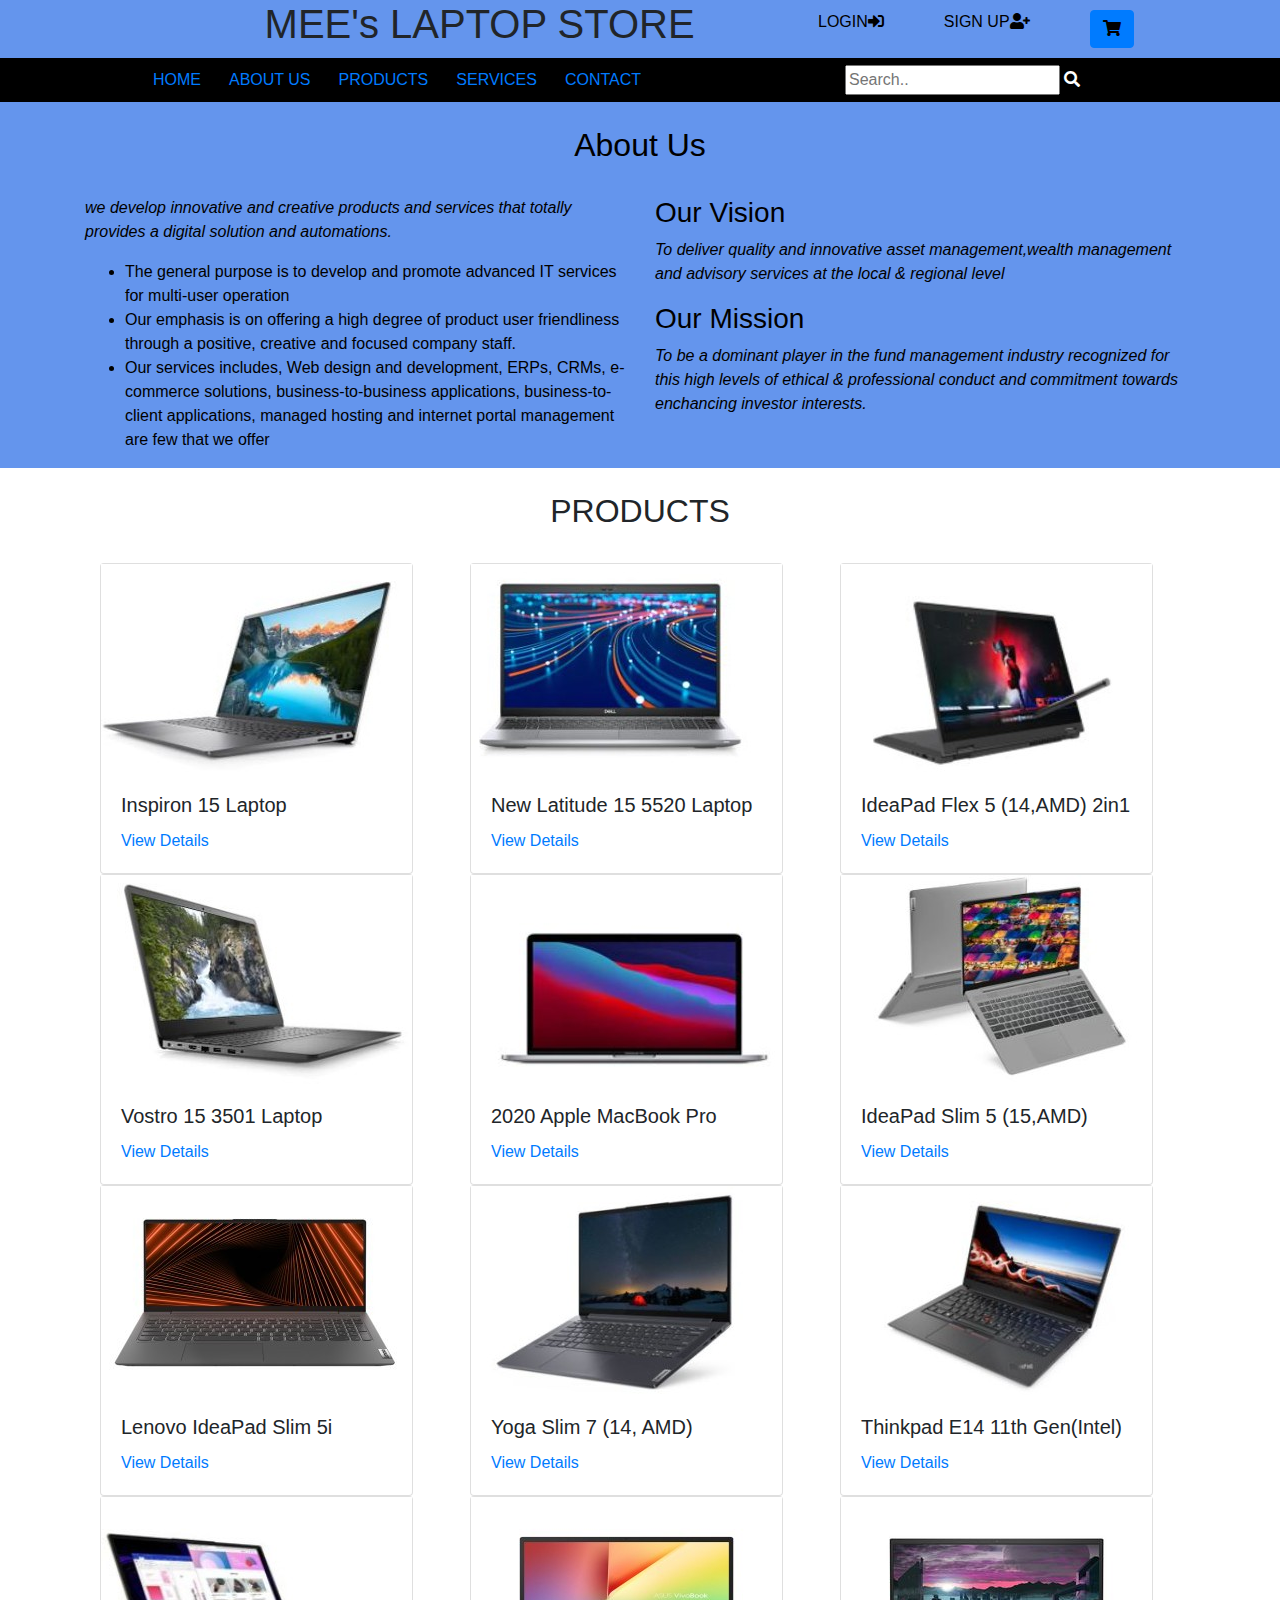
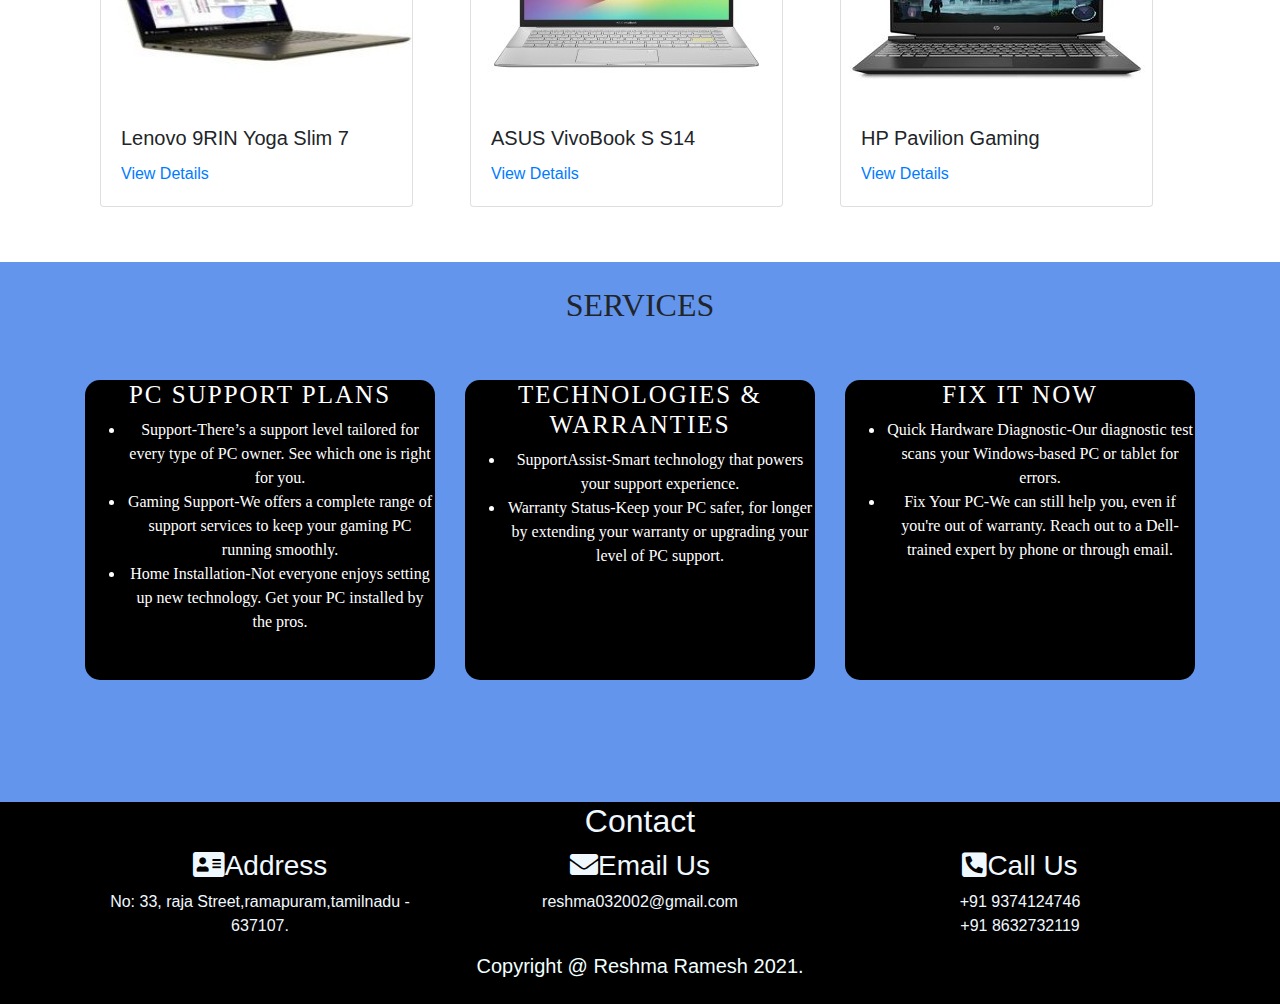
<file: index.html>
<!doctype html>
<html lang="en">

<head>
    <title>MEE's LAPTOP STORE</title>
    <!-- Required meta tags -->
    <meta charset="utf-8">
    <meta name="viewport" content="width=device-width, initial-scale=1, shrink-to-fit=no">

    <!-- Bootstrap CSS -->
    <link rel="preconnect" href="https://fonts.googleapis.com">
    <link rel="preconnect" href="https://fonts.gstatic.com" crossorigin>
    <link href="https://fonts.googleapis.com/css2?family=Open+Sans:wght@300&display=swap" rel="stylesheet">
    <link href="css/fontawesome.css" rel="stylesheet">
    <link href="style.css" rel="stylesheet">
    <link href="css/all.min.css" rel="stylesheet">
    <link rel="stylesheet" href="https://stackpath.bootstrapcdn.com/bootstrap/4.3.1/css/bootstrap.min.css"
        integrity="sha384-ggOyR0iXCbMQv3Xipma34MD+dH/1fQ784/j6cY/iJTQUOhcWr7x9JvoRxT2MZw1T" crossorigin="anonymous">
</head>

<body>
    <section class="header d-flex justify-content-center" id="header">
        <div class="container p50 ">
            <div class="row">
                <div class="col-7">
                    <h1>MEE's LAPTOP STORE</h1>
                </div>
                <div class="col-5">
                    <ul>
                        <li><a href="#login">LOGIN<i class="fas fa-sign-in-alt"></i></a></li>
                        <li><a href="#signup">SIGN UP<i class="fas fa-user-plus"></i></a></li>
                        <li><a href="#" class="btn btn-primary"
                                aria-label="View 3 items in your shopping cart">
                                <i class="fa fa-shopping-cart" aria-hidden="true"></i>
                            </a></li>
                    </ul>
                </div>
            </div>
        </div>
    </section>
    <section class="head  d-flex justify-content-center" id="head">
        <div class="container ">
            <div class="row ">

                <div class="col-8">
                    <ul>
                        <li><a href="index.html">HOME</a></li>
                        <li><a href="#about">ABOUT US</a> </li>
                        <li><a href="#product">PRODUCTS</a></li>
                        <li><a href="#services">SERVICES</a></li>
                        <li><a href="#contact">CONTACT</a></li>
                    </ul>
                </div>
                <div class="col-4"> <input type="text" placeholder="Search.."> <i class="fa fa-search"
                        aria-hidden="true"></i>
                </div>

            </div>
        </div>
    </section>
    <section class="about" id="about">
        <div class="container">
            <div class="section-title">
                <br><h2>About Us</h2><br>
            </div>
            <div class="row">
                <div class="col-lg-6 pt-4 pt-lg-0 order-1 order-lg-1 content ">
                    <p class="font-italic"> we develop innovative and creative products and services that totally provides a digital solution and automations.</p>
                    <ul>
                        <li>The general purpose is to develop and promote advanced IT services for multi-user operation</li>
                        <li>Our emphasis is on offering a high degree of product user friendliness through a positive, creative and focused company staff.</li>
                        <li>Our services includes, Web design and development, ERPs, CRMs, e-commerce solutions, business-to-business applications, business-to-client applications, managed hosting and internet portal management are few that we offer</li>
                    </ul>
                </div>
                <div class="col-lg-6 order-2 order-lg-2 content ">
                    <h3>Our Vision</h3>
                    <p class="font-italic">To deliver quality and innovative asset management,wealth management and advisory services at the local & regional level</p>
                    <h3>Our Mission</h3>
                    <p class="font-italic">To be a dominant player in the fund management industry recognized for this high levels of ethical & professional conduct and commitment towards enchancing investor interests.</p>
                </div>
            </div>
        </div>
        

    </section>
    <section class="product" id="product">
        <div class="container color-1 height-500">
            <div class="container">
                <div class="title">
                    <br><h2>PRODUCTS</h2><br>
                </div>
                <div class="row">
                    <div class="col-lg-4 col-md-6 d-flex align-items-stretch">
                        <div class="card">
                            <div class="card-img"><img alt="..." src="img/lap1.jpg"></div>
                            <div class="card-body">
                                <h5 class="card-title">Inspiron 15 Laptop</h5>
                                <div class="read-more">
                                    <a href="lap1.html">View Details</a>
                                </div>
                            </div>
                        </div>
                    </div>
                    <div class="col-lg-4 col-md-6 d-flex align-items-stretch aos-init aos-animate"
                        data-aos="fade-right">
                        <div class="card">
                            <div class="card-img"><img alt="..." src="img/lap2.jpg"></div>
                            <div class="card-body">
                                <h5 class="card-title">New Latitude 15 5520 Laptop</h5>
                                <div class="read-more">
                                    <a href="lap2.html">View Details</a>
                                </div>
                            </div>
                        </div>
                    </div>
                    <div class="col-lg-4 col-md-6 d-flex align-items-stretch aos-init aos-animate"
                        data-aos="fade-right">
                        <div class="card">
                            <div class="card-img"><img alt="..." src="img/lap3.jpg"></div>
                            <div class="card-body">
                                <h5 class="card-title">IdeaPad Flex 5 (14,AMD) 2in1</h5>
                                <div class="read-more">
                                    <a href="lap3.html">View Details</a>
                                </div>
                            </div>
                        </div>
                    </div>
                </div>
                <div class="row">
                    <div class="col-lg-4 col-md-6 d-flex align-items-stretch aos-init aos-animate"
                        data-aos="fade-right">
                        <div class="card">
                            <div class="card-img"><img alt="..." src="img/lap4.jpg"></div>
                            <div class="card-body">
                                <h5 class="card-title">Vostro 15 3501 Laptop</h5>
                                <div class="read-more">
                                    <a href="lap4.html">View Details</a>
                                </div>
                            </div>
                        </div>
                    </div>
                    <div class="col-lg-4 col-md-6 d-flex align-items-stretch aos-init aos-animate"
                        data-aos="fade-right">
                        <div class="card">
                            <div class="card-img"><img alt="..." src="img/lap5.jpg"></div>
                            <div class="card-body">
                                <h5 class="card-title">2020 Apple MacBook Pro</h5>
                                <div class="read-more">
                                    <a href="lap5.html">View Details</a>
                                </div>
                            </div>
                        </div>
                    </div>
                    <div class="col-lg-4 col-md-6 d-flex align-items-stretch aos-init aos-animate"
                        data-aos="fade-right">
                        <div class="card">
                            <div class="card-img"><img alt="..." src="img/lap6.jpg"></div>
                            <div class="card-body">
                                <h5 class="card-title">IdeaPad Slim 5 (15,AMD)</h5>
                                <div class="read-more">
                                    <a href="lap6.html">View Details</a>
                                </div>
                            </div>
                        </div>
                    </div>
                </div>
                <div class="row">
                    <div class="col-lg-4 col-md-6 d-flex align-items-stretch aos-init aos-animate"
                        data-aos="fade-right">
                        <div class="card">
                            <div class="card-img"><img alt="..." src="img/lap7.jpg"></div>
                            <div class="card-body">
                                <h5 class="card-title">Lenovo IdeaPad Slim 5i</h5>
                                <div class="read-more">
                                    <a href="lap7.html">View Details</a>
                                </div>
                            </div>
                        </div>
                    </div>
                    <div class="col-lg-4 col-md-6 d-flex align-items-stretch aos-init aos-animate"
                        data-aos="fade-right">
                        <div class="card">
                            <div class="card-img"><img alt="..." src="img/lap8.jpg"></div>
                            <div class="card-body">
                                <h5 class="card-title">Yoga Slim 7 (14, AMD)</h5>
                                <div class="read-more">
                                    <a href="lap8.html">View Details</a>
                                </div>
                            </div>
                        </div>
                    </div>
                    <div class="col-lg-4 col-md-6 d-flex align-items-stretch aos-init aos-animate"
                        data-aos="fade-right">
                        <div class="card">
                            <div class="card-img"><img alt="..." src="img/lap9.jpg"></div>
                            <div class="card-body">
                                <h5 class="card-title">Thinkpad E14 11th Gen(Intel)</h5>
                                <div class="read-more">
                                    <a href="lap9.html">View Details</a>
                                </div>
                            </div>
                        </div>
                    </div>
                </div>
                <div class="row">
                    <div class="col-lg-4 col-md-6 d-flex align-items-stretch aos-init aos-animate"
                        data-aos="fade-right">
                        <div class="card">
                            <div class="card-img"><img alt="..." src="img/lap10.jpg"></div>
                            <div class="card-body">
                                <h5 class="card-title">Lenovo 9RIN Yoga Slim 7</h5>
                                <div class="read-more">
                                    <a href="lap10.html">View Details</a>
                                </div>
                            </div>
                        </div>
                    </div>
                    <div class="col-lg-4 col-md-6 d-flex align-items-stretch aos-init aos-animate"
                        data-aos="fade-right">
                        <div class="card">
                            <div class="card-img"><img alt="..." src="img/lap11.jpg"></div>
                            <div class="card-body">
                                <h5 class="card-title">ASUS VivoBook S S14</h5>
                                <div class="read-more">
                                    <a href="lap11.html">View Details</a>
                                </div>
                            </div>
                        </div>
                    </div>
                    <div class="col-lg-4 col-md-6 d-flex align-items-stretch aos-init aos-animate"
                        data-aos="fade-right">
                        <div class="card">
                            <div class="card-img"><img alt="..." src="img/lap12.jpg"></div>
                            <div class="card-body">
                                <h5 class="card-title">HP Pavilion Gaming </h5>
                                <div class="read-more">
                                    <a href="lap12.html">View Details</a>
                                </div>
                            </div>
                        </div>
                    </div>
                </div>
            </div>
        </div>
    </section>
    <section class="services" id="services">
        <div class="container  ">
            <div class="row d-flex justify-content-center">
                <div class="col-md-12">
                    <br><h2>SERVICES</h2>
                    <div class="row">
                        <div class="col-md-4">
                            <div class="single-box">
                                <div class="text">
                                    <h5>PC Support Plans</h5>
                                    <ul>
                                        <li>Support-There’s a support level tailored for every type of PC owner. See
                                            which one is right for you.</li>
                                        <li>Gaming Support-We offers a complete range of support services to keep your
                                            gaming PC running smoothly.</li>
                                        <li>Home Installation-Not everyone enjoys setting up new technology. Get your PC
                                            installed by the pros.</li>
                                    </ul>

                                </div>
                            </div>
                        </div>
                        <div class="col-md-4">
                            <div class="single-box">
                                <div class="text">
                                    <h5>Technologies & Warranties</h5>
                                    <ul>
                                        <li>SupportAssist-Smart technology that powers your support experience.</li>
                                        <li>Warranty Status-Keep your PC safer, for longer by extending your warranty or
                                            upgrading your level of PC support.</li>
                                    </ul>
                                </div>
                            </div>
                        </div>
                        <div class="col-md-4">
                            <div class="single-box">
                                <div class="text">
                                    <h5>Fix it Now</h5>
                                    <ul>
                                        <li> Quick Hardware Diagnostic-Our diagnostic test scans your Windows-based PC
                                            or tablet for errors.
                                        </li>

                                        <li>Fix Your PC-We can still help you, even if you're out of warranty. Reach out
                                            to a Dell-trained expert by phone or through email. </li>
                                    </ul>
                                </div>
                            </div>
                        </div>
                    </div>
                </div>
            </div>
        </div>
    </section>
    <section class="contact section-bg" id="contact">
        <div class="container">
            <div class="section-title d-flex justify-content-center">
                <br><h2>Contact</h2><br>
            </div>
            <div class="row">
                <div class="col-4 col-xs-12">

                    <h3><i class="fas fa-address-card"></i>Address</h3>
                    <p>No: 33, raja Street,ramapuram,tamilnadu - 637107.</p>
                </div>
                <div class="col-4 col-xs-12">
                    <h3><i class="fas fa-envelope"></i>Email Us</h3>
                    <p>reshma032002@gmail.com
                    </p>
                </div>
                <div class="col-4 col-xs-12">

                    <h3><i class="fas fa-phone-square-alt"></i>Call Us</h3>
                    <p>+91 9374124746<br> +91 8632732119</p>
                </div>
               
            </div>
        </div>

    </section>
    <section class="foot">
        <div class="container d-flex justify-content-center"><h5>Copyright @ Reshma Ramesh 2021.</h5></div>
      </section>
    <!-- Optional JavaScript -->
    <!-- jQuery first, then Popper.js, then Bootstrap JS -->
    <script src="https://code.jquery.com/jquery-3.3.1.slim.min.js"
        integrity="sha384-q8i/X+965DzO0rT7abK41JStQIAqVgRVzpbzo5smXKp4YfRvH+8abtTE1Pi6jizo"
        crossorigin="anonymous"></script>
    <script src="https://cdnjs.cloudflare.com/ajax/libs/popper.js/1.14.7/umd/popper.min.js"
        integrity="sha384-UO2eT0CpHqdSJQ6hJty5KVphtPhzWj9WO1clHTMGa3JDZwrnQq4sF86dIHNDz0W1"
        crossorigin="anonymous"></script>
    <script src="https://stackpath.bootstrapcdn.com/bootstrap/4.3.1/js/bootstrap.min.js"
        integrity="sha384-JjSmVgyd0p3pXB1rRibZUAYoIIy6OrQ6VrjIEaFf/nJGzIxFDsf4x0xIM+B07jRM"
        crossorigin="anonymous"></script>
</body>

</html>
</file>
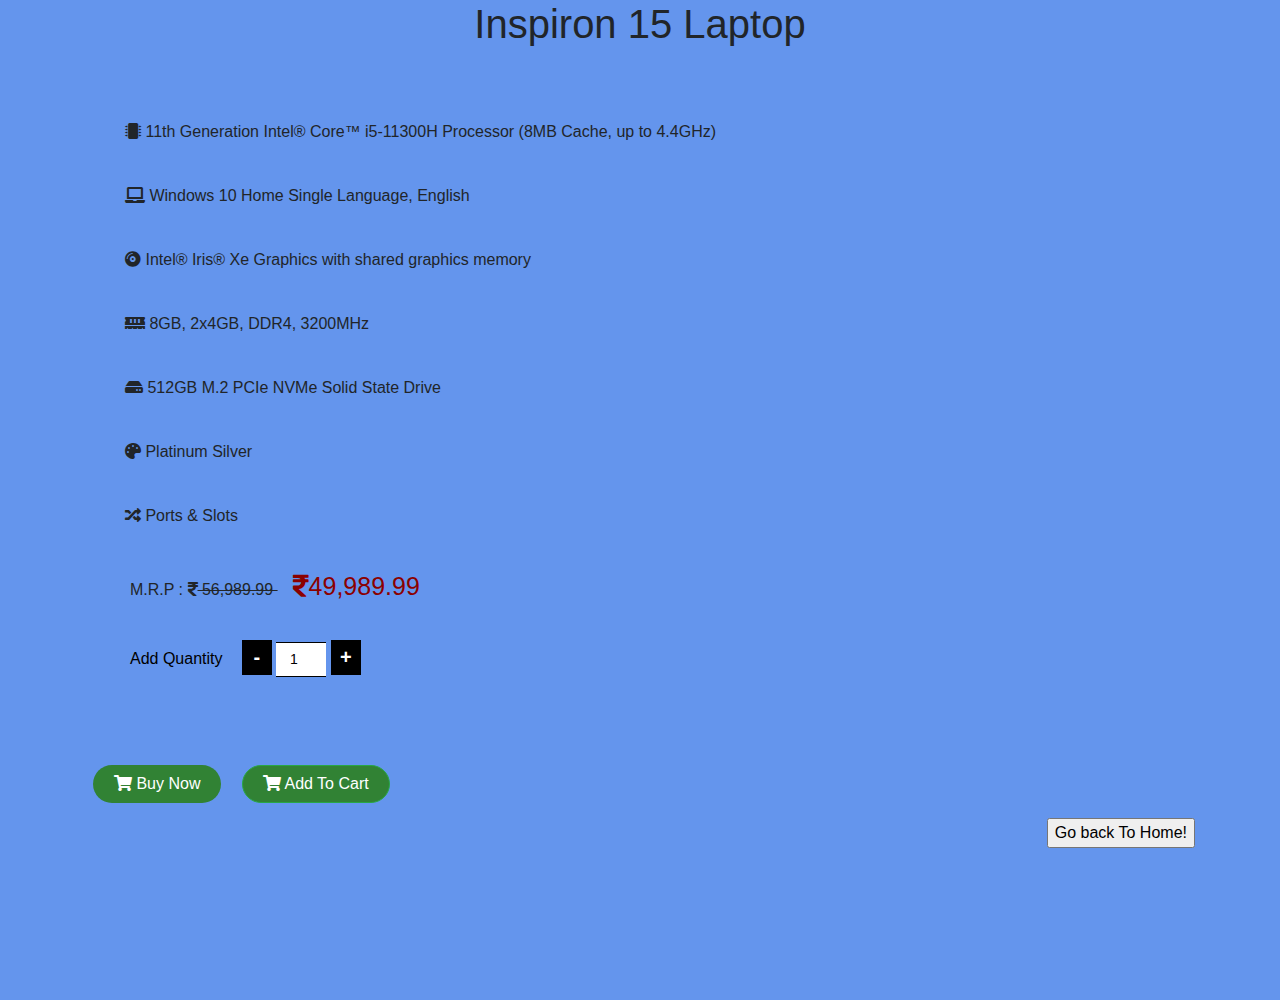
<file: lap1.html>
<!doctype html>
<html lang="en">

<head>
    <title>MEE's LAPTOP STORE</title>
    <!-- Required meta tags -->
    <meta charset="utf-8">
    <meta name="viewport" content="width=device-width, initial-scale=1, shrink-to-fit=no">

    <!-- Bootstrap CSS -->
    <link rel="preconnect" href="https://fonts.googleapis.com">
    <link rel="preconnect" href="https://fonts.gstatic.com" crossorigin>
    <link href="https://fonts.googleapis.com/css2?family=Open+Sans:wght@300&display=swap" rel="stylesheet">
    <link href="css/fontawesome.css" rel="stylesheet">
    <link href="style.css" rel="stylesheet">
    <link href="css/all.min.css" rel="stylesheet">
    <link rel="stylesheet" href="https://stackpath.bootstrapcdn.com/bootstrap/4.3.1/css/bootstrap.min.css"
        integrity="sha384-ggOyR0iXCbMQv3Xipma34MD+dH/1fQ784/j6cY/iJTQUOhcWr7x9JvoRxT2MZw1T" crossorigin="anonymous">
</head>
<style>
    .img{
        float: right;    }
    .button{
        float: right;
    }
    .container .row
    {
        margin-top: 100px;
    }
    .content{
        
        background: cornflowerblue;
       
        height:1000px;
       
    }
    .content .c{
        text-align: center;
    }
    
    .content ul li{
        margin-top: 40px;
        text-align:initial;

    }
    
    .content .col{
        text-align:justify;
    }
    .list span {
        margin-right: 15px;
    }

    .list span.price {
        font-size: 25px;
        color: darkred;
    }

    .qty>span {
        color: black;
        margin-right: 15px;
        font-weight: 500;
    }
    .list{
        margin-left: 45px;
    }
    .qty{
        margin-left: 45px;
    }
    .addcart{
        margin-left: 50px;
    }
    .qty .value-button {
        display: inline-flex;
        border: 0px solid #ddd;
        margin: 0px;
        width: 30px;
        height: 35px;
        justify-content: center;
        align-items: center;
        background: black;
        -webkit-touch-callout: none;
        -webkit-user-select: none;
        -khtml-user-select: none;
        -moz-user-select: none;
        -ms-user-select: none;
        user-select: none;
        color: #fff;
    }

    .qty .value-button {
        border: 0px solid #fe0000;
        height: 35px;
        font-size: 20px;
        font-weight: bold;
    }

    .qty input#number {
        text-align: center;
        border: none;
        border-top: 1px solid black;
        border-bottom: 1px solid black;
        margin: 0px;
        width: 50px;
        height: 35px;
        font-size: 14px;
        box-sizing: border-box;
    }

    .addcart {
        margin-left: 0px;
        margin-bottom: 15px;
    }

    .list {
        margin-bottom: 10px;
    }

    .features>span {
        display: block;
        font-size: 16px;
        color: #000;
        font-weight: 500;
    }

    .addcart .buy-btn {
        background-color: #318234;
        color: #fff;
    }

    .addcart .btn {
        background-color: #318234;
        text-transform: capitalize;
        padding: 6px 20px;
        /* width: 200px; */
        border-radius: 52px;
    }

    .addcart .btn {
        margin: 0px 8px;
    }
.content{
    text-align: left;
}
    .header .col-7 h1{
    float: right;
    font-family:sans-serif ;
    margin-right: 4%;
    
  }
  .header{
      background-color: cornflowerblue;
  }
  .header .col-5 li{
    
    float: left;
    list-style: none;
    margin-right: 32px;
    display: flex;
    position: relative;
    white-space: nowrap;
    padding: 10px 0 10px 28px;
  }
.header .col-5 a{
  color: black;
  text-decoration: none;}
</style>

<body>
    
    <section class="content" id="content">
        <div class="container">
            <div class="r">
                <div class="c">
                    <h1>Inspiron 15 Laptop</h1><br>
                    
                    <ul style="list-style-type:none;">
                        <li><i class="fas fa-microchip"></i> 11th Generation Intel® Core™ i5-11300H Processor (8MB Cache, up
                            to 4.4GHz)</li>
                        <li><i class="fas fa-laptop"></i>
                            Windows 10 Home Single Language, English</li>
                        <li><i class="fas fa-compact-disc"></i>
                            Intel® Iris® Xe Graphics with shared graphics memory</li>
                        <li><i class="fas fa-memory"></i>
                            8GB, 2x4GB, DDR4, 3200MHz

                        </li>
                        <li><i class="fas fa-hdd"></i>
                            512GB M.2 PCIe NVMe Solid State Drive</li>
                        <li><i class="fas fa-palette"></i>
                            Platinum Silver</li>
                        <li>
                            <i class="fas fa-random"></i>
                            Ports & Slots</li>
                      </ul>  
                    

                </div>
                <div class="rolls">
                    <div class="pricebox">
                        <div class="list">
                            <br>
                            <span> M.R.P : <i class="fas fa-rupee-sign"></i><del> 56,989.99 </del> </span>
                            <span class="price">  <i class="fas fa-rupee-sign"></i>49,989.99 </span>
                        </div>
                        <div class="addcart">
                            <div class="qty">
                                <br>
                                <span>Add Quantity</span>
                                <div class="value-button decrease_" id="" value="Decrease Value">-</div>
                                <input type="number" name="qty" id="number" value="1" />
                                <div class="value-button increase_" id="" value="Increase Value">+</div>
                            </div>
                        </div>
                        <form action="" method="post" accept-charset="utf-8">
                            <ul class="spe_ul"></ul>
                            <div class="_p-qty-and-cart">
                                <div class="addcart">
                                    <br>
                                    <br>
                                    <br>
                                    <button class="btn-theme btn buy-btn" tabindex="0">
                                        <i class="fa fa-shopping-cart"></i> Buy Now
                                    </button>
                                    <button class="btn-theme btn btn-success" tabindex="0">
                                        <i class="fa fa-shopping-cart"></i> Add to Cart
                                    </button>
                                    <input type="hidden" name="pid" value="18" />
                                    <input type="hidden" name="price" value="850" />
                                    <input type="hidden" name="url" value="" />
                                </div>

                            </div>

                    </div>
                    <div class="button">  
                        <form>
                            <a href="index.html"><input type="button" value="Go back To Home!" ></a>
                           </form>
                    </div>
                </div>


            </div>
        </div>
    </section>
    <!-- Optional JavaScript -->
    <!-- jQuery first, then Popper.js, then Bootstrap JS -->
    <script src="https://code.jquery.com/jquery-3.3.1.slim.min.js"
        integrity="sha384-q8i/X+965DzO0rT7abK41JStQIAqVgRVzpbzo5smXKp4YfRvH+8abtTE1Pi6jizo"
        crossorigin="anonymous"></script>
    <script src="https://cdnjs.cloudflare.com/ajax/libs/popper.js/1.14.7/umd/popper.min.js"
        integrity="sha384-UO2eT0CpHqdSJQ6hJty5KVphtPhzWj9WO1clHTMGa3JDZwrnQq4sF86dIHNDz0W1"
        crossorigin="anonymous"></script>
    <script src="https://stackpath.bootstrapcdn.com/bootstrap/4.3.1/js/bootstrap.min.js"
        integrity="sha384-JjSmVgyd0p3pXB1rRibZUAYoIIy6OrQ6VrjIEaFf/nJGzIxFDsf4x0xIM+B07jRM"
        crossorigin="anonymous"></script>
</body>

</html>
</file>
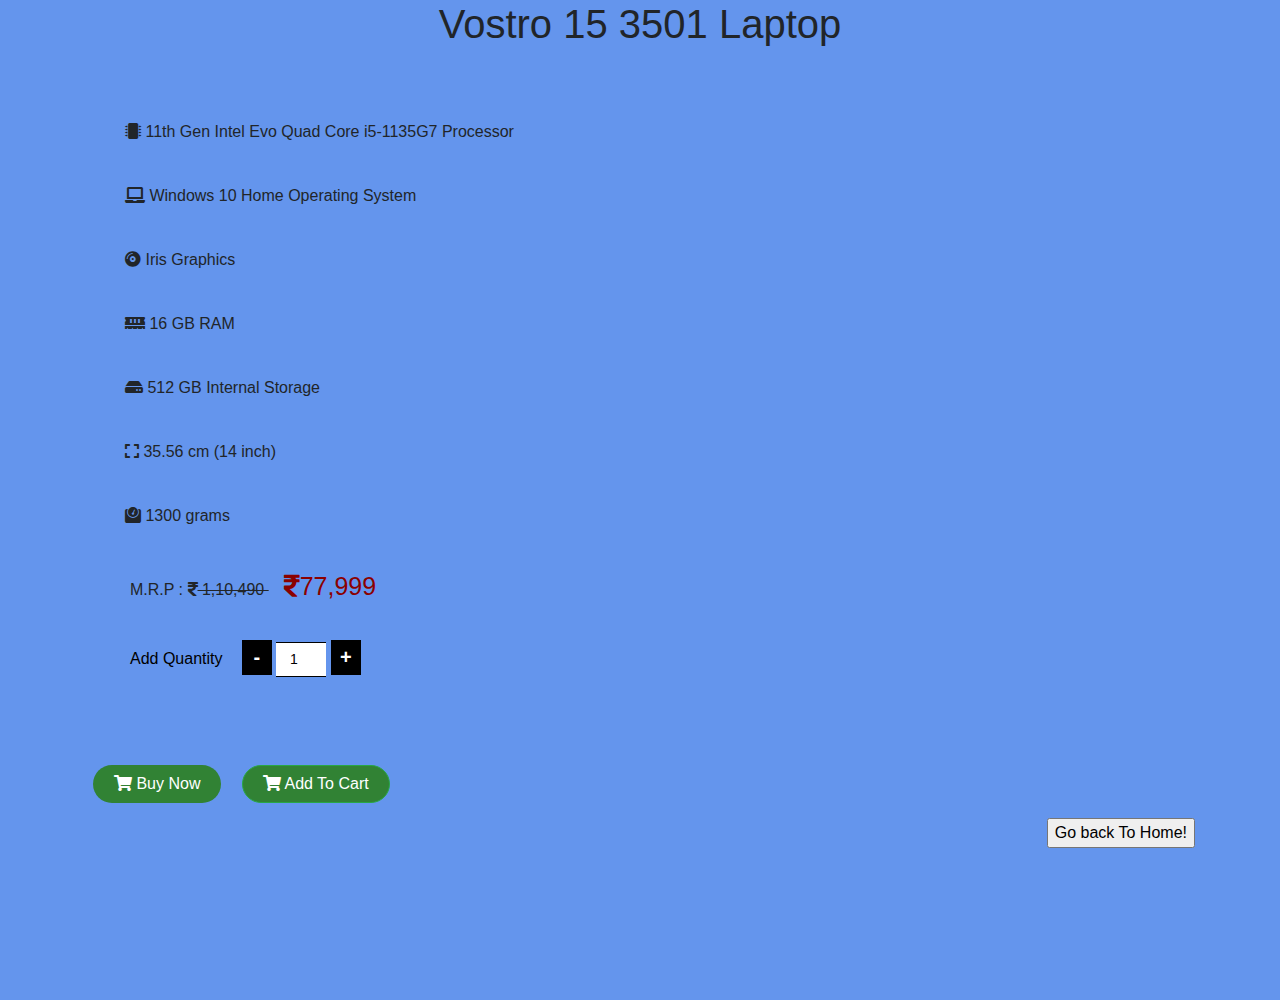
<file: lap10.html>
<!doctype html>
<html lang="en">

<head>
    <title>MEE's LAPTOP STORE</title>
    <!-- Required meta tags -->
    <meta charset="utf-8">
    <meta name="viewport" content="width=device-width, initial-scale=1, shrink-to-fit=no">

    <!-- Bootstrap CSS -->
    <link rel="preconnect" href="https://fonts.googleapis.com">
    <link rel="preconnect" href="https://fonts.gstatic.com" crossorigin>
    <link href="https://fonts.googleapis.com/css2?family=Open+Sans:wght@300&display=swap" rel="stylesheet">
    <link href="css/fontawesome.css" rel="stylesheet">
    <link href="style.css" rel="stylesheet">
    <link href="css/all.min.css" rel="stylesheet">
    <link rel="stylesheet" href="https://stackpath.bootstrapcdn.com/bootstrap/4.3.1/css/bootstrap.min.css"
        integrity="sha384-ggOyR0iXCbMQv3Xipma34MD+dH/1fQ784/j6cY/iJTQUOhcWr7x9JvoRxT2MZw1T" crossorigin="anonymous">
</head>
<style>
    .img{
        float: right;    }
    .button{
        float: right;
    }
    .container .row
    {
        margin-top: 100px;
    }
    .content{
        
        background: cornflowerblue;
       
        height:1000px;
       
    }
    .content .c{
        text-align: center;
    }
    
    .content ul li{
        margin-top: 40px;
        text-align:initial;

    }
    
    .content .col{
        text-align:justify;
    }
    .list span {
        margin-right: 15px;
    }

    .list span.price {
        font-size: 25px;
        color: darkred;
    }

    .qty>span {
        color: black;
        margin-right: 15px;
        font-weight: 500;
    }
    .list{
        margin-left: 45px;
    }
    .qty{
        margin-left: 45px;
    }
    .addcart{
        margin-left: 50px;
    }
    .qty .value-button {
        display: inline-flex;
        border: 0px solid #ddd;
        margin: 0px;
        width: 30px;
        height: 35px;
        justify-content: center;
        align-items: center;
        background: black;
        -webkit-touch-callout: none;
        -webkit-user-select: none;
        -khtml-user-select: none;
        -moz-user-select: none;
        -ms-user-select: none;
        user-select: none;
        color: #fff;
    }

    .qty .value-button {
        border: 0px solid #fe0000;
        height: 35px;
        font-size: 20px;
        font-weight: bold;
    }

    .qty input#number {
        text-align: center;
        border: none;
        border-top: 1px solid black;
        border-bottom: 1px solid black;
        margin: 0px;
        width: 50px;
        height: 35px;
        font-size: 14px;
        box-sizing: border-box;
    }

    .addcart {
        margin-left: 0px;
        margin-bottom: 15px;
    }

    .list {
        margin-bottom: 10px;
    }

    .features>span {
        display: block;
        font-size: 16px;
        color: #000;
        font-weight: 500;
    }

    .addcart .buy-btn {
        background-color: #318234;
        color: #fff;
    }

    .addcart .btn {
        background-color: #318234;
        text-transform: capitalize;
        padding: 6px 20px;
        /* width: 200px; */
        border-radius: 52px;
    }

    .addcart .btn {
        margin: 0px 8px;
    }
.content{
    text-align: left;
}
    .header .col-7 h1{
    float: right;
    font-family:sans-serif ;
    margin-right: 4%;
    
  }
  .header{
      background-color: cornflowerblue;
  }
  .header .col-5 li{
    
    float: left;
    list-style: none;
    margin-right: 32px;
    display: flex;
    position: relative;
    white-space: nowrap;
    padding: 10px 0 10px 28px;
  }
.header .col-5 a{
  color: black;
  text-decoration: none;}
</style>

<body>
    <section class="content" id="content">
        <div class="container">
            <div class="r">
                <div class="c">
                    <h1>Vostro 15 3501 Laptop</h1><br>
                    
                    <ul style="list-style-type:none;">
                        <li><i class="fas fa-microchip"></i> 11th Gen Intel Evo Quad Core i5-1135G7 Processor
                            </li>
                        <li><i class="fas fa-laptop"></i>
                            Windows 10 Home Operating System</li>
                        <li><i class="fas fa-compact-disc"></i>
                            Iris Graphics</li>
                        <li><i class="fas fa-memory"></i>
                            16 GB RAM

                        </li>
                        <li><i class="fas fa-hdd"></i>
                            512 GB Internal Storage</li>
                        <li><i class="fas fa-expand"></i>
                            35.56 cm (14 inch)</li>
                        <li>
                            <i class="fas fa-weight"></i>
                            1300 grams</li>
                      </ul>  
                    

                </div>
                <div class="rolls">
                    <div class="pricebox">
                        <div class="list">
                            <br>
                            <span> M.R.P : <i class="fas fa-rupee-sign"></i><del> 1,10,490 </del> </span>
                            <span class="price">  <i class="fas fa-rupee-sign"></i>77,999 </span>
                        </div>
                        <div class="addcart">
                            <div class="qty">
                                <br>
                                <span>Add Quantity</span>
                                <div class="value-button decrease_" id="" value="Decrease Value">-</div>
                                <input type="number" name="qty" id="number" value="1" />
                                <div class="value-button increase_" id="" value="Increase Value">+</div>
                            </div>
                        </div>
                        <form action="" method="post" accept-charset="utf-8">
                            <ul class="spe_ul"></ul>
                            <div class="_p-qty-and-cart">
                                <div class="addcart">
                                    <br>
                                    <br>
                                    <br>
                                    <button class="btn-theme btn buy-btn" tabindex="0">
                                        <i class="fa fa-shopping-cart"></i> Buy Now
                                    </button>
                                    <button class="btn-theme btn btn-success" tabindex="0">
                                        <i class="fa fa-shopping-cart"></i> Add to Cart
                                    </button>
                                    <input type="hidden" name="pid" value="18" />
                                    <input type="hidden" name="price" value="850" />
                                    <input type="hidden" name="url" value="" />
                                </div>

                            </div>

                    </div>
                    <div class="button">  
                        <form>
                            <a href="index.html"><input type="button" value="Go back To Home!" ></a>
                           </form>
                    </div>
                </div>


            </div>
        </div>
    </section>
    <!-- Optional JavaScript -->
    <!-- jQuery first, then Popper.js, then Bootstrap JS -->
    <script src="https://code.jquery.com/jquery-3.3.1.slim.min.js"
        integrity="sha384-q8i/X+965DzO0rT7abK41JStQIAqVgRVzpbzo5smXKp4YfRvH+8abtTE1Pi6jizo"
        crossorigin="anonymous"></script>
    <script src="https://cdnjs.cloudflare.com/ajax/libs/popper.js/1.14.7/umd/popper.min.js"
        integrity="sha384-UO2eT0CpHqdSJQ6hJty5KVphtPhzWj9WO1clHTMGa3JDZwrnQq4sF86dIHNDz0W1"
        crossorigin="anonymous"></script>
    <script src="https://stackpath.bootstrapcdn.com/bootstrap/4.3.1/js/bootstrap.min.js"
        integrity="sha384-JjSmVgyd0p3pXB1rRibZUAYoIIy6OrQ6VrjIEaFf/nJGzIxFDsf4x0xIM+B07jRM"
        crossorigin="anonymous"></script>
</body>

</html>
</file>
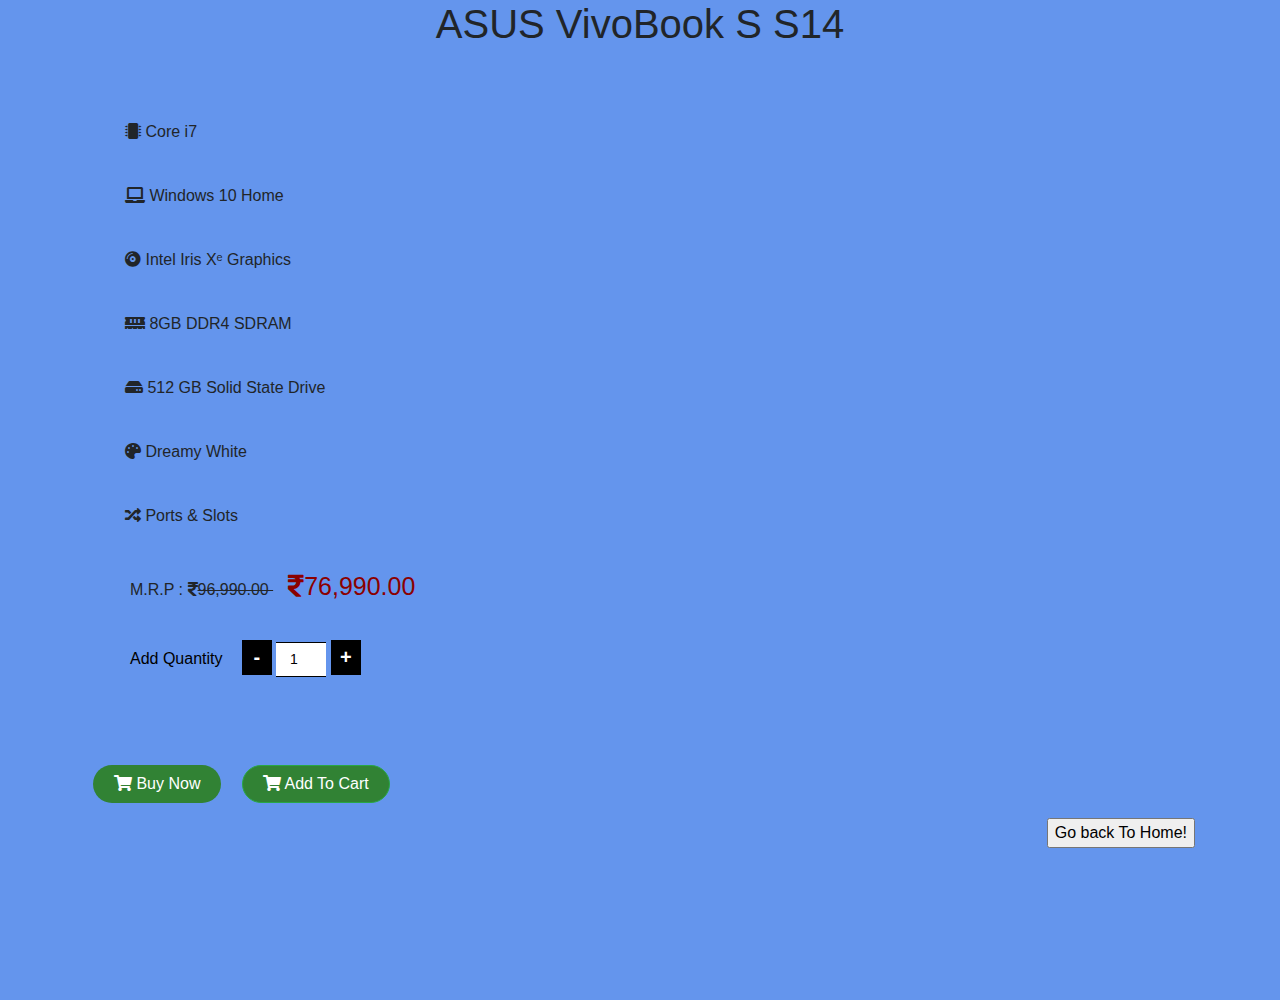
<file: lap11.html>
<!doctype html>
<html lang="en">

<head>
    <title>MEE's LAPTOP STORE</title>
    <!-- Required meta tags -->
    <meta charset="utf-8">
    <meta name="viewport" content="width=device-width, initial-scale=1, shrink-to-fit=no">

    <!-- Bootstrap CSS -->
    <link rel="preconnect" href="https://fonts.googleapis.com">
    <link rel="preconnect" href="https://fonts.gstatic.com" crossorigin>
    <link href="https://fonts.googleapis.com/css2?family=Open+Sans:wght@300&display=swap" rel="stylesheet">
    <link href="css/fontawesome.css" rel="stylesheet">
    <link href="style.css" rel="stylesheet">
    <link href="css/all.min.css" rel="stylesheet">
    <link rel="stylesheet" href="https://stackpath.bootstrapcdn.com/bootstrap/4.3.1/css/bootstrap.min.css"
        integrity="sha384-ggOyR0iXCbMQv3Xipma34MD+dH/1fQ784/j6cY/iJTQUOhcWr7x9JvoRxT2MZw1T" crossorigin="anonymous">
</head>
<style>
    .img{
        float: right;    }
    .button{
        float: right;
    }
    .container .row
    {
        margin-top: 100px;
    }
    .content{
        
        background: cornflowerblue;
       
        height:1000px;
       
    }
    .content .c{
        text-align: center;
    }
    
    .content ul li{
        margin-top: 40px;
        text-align:initial;

    }
    
    .content .col{
        text-align:justify;
    }
    .list span {
        margin-right: 15px;
    }

    .list span.price {
        font-size: 25px;
        color: darkred;
    }

    .qty>span {
        color: black;
        margin-right: 15px;
        font-weight: 500;
    }
    .list{
        margin-left: 45px;
    }
    .qty{
        margin-left: 45px;
    }
    .addcart{
        margin-left: 50px;
    }
    .qty .value-button {
        display: inline-flex;
        border: 0px solid #ddd;
        margin: 0px;
        width: 30px;
        height: 35px;
        justify-content: center;
        align-items: center;
        background: black;
        -webkit-touch-callout: none;
        -webkit-user-select: none;
        -khtml-user-select: none;
        -moz-user-select: none;
        -ms-user-select: none;
        user-select: none;
        color: #fff;
    }

    .qty .value-button {
        border: 0px solid #fe0000;
        height: 35px;
        font-size: 20px;
        font-weight: bold;
    }

    .qty input#number {
        text-align: center;
        border: none;
        border-top: 1px solid black;
        border-bottom: 1px solid black;
        margin: 0px;
        width: 50px;
        height: 35px;
        font-size: 14px;
        box-sizing: border-box;
    }

    .addcart {
        margin-left: 0px;
        margin-bottom: 15px;
    }

    .list {
        margin-bottom: 10px;
    }

    .features>span {
        display: block;
        font-size: 16px;
        color: #000;
        font-weight: 500;
    }

    .addcart .buy-btn {
        background-color: #318234;
        color: #fff;
    }

    .addcart .btn {
        background-color: #318234;
        text-transform: capitalize;
        padding: 6px 20px;
        /* width: 200px; */
        border-radius: 52px;
    }

    .addcart .btn {
        margin: 0px 8px;
    }
.content{
    text-align: left;
}
    .header .col-7 h1{
    float: right;
    font-family:sans-serif ;
    margin-right: 4%;
    
  }
  .header{
      background-color: cornflowerblue;
  }
  .header .col-5 li{
    
    float: left;
    list-style: none;
    margin-right: 32px;
    display: flex;
    position: relative;
    white-space: nowrap;
    padding: 10px 0 10px 28px;
  }
.header .col-5 a{
  color: black;
  text-decoration: none;}
</style>

<body>
    
    <section class="content" id="content">
        <div class="container">
            <div class="r">
                <div class="c">
                    <h1>ASUS VivoBook S S14</h1><br>
                    
                    <ul style="list-style-type:none;">
                        <li><i class="fas fa-microchip"></i> Core i7
                           </li>
                        <li><i class="fas fa-laptop"></i>
                            Windows 10 Home</li>
                        <li><i class="fas fa-compact-disc"></i>
                            Intel Iris Xᵉ Graphics</li>
                        <li><i class="fas fa-memory"></i>
                            8GB ‎DDR4 SDRAM

                        </li>
                        <li><i class="fas fa-hdd"></i>
                            512 GB Solid State Drive</li>
                        <li><i class="fas fa-palette"></i>
                            Dreamy White</li>
                        <li>
                            <i class="fas fa-random"></i>
                            Ports & Slots</li>
                      </ul>  
                    

                </div>
                <div class="rolls">
                    <div class="pricebox">
                        <div class="list">
                            <br>
                            <span> M.R.P : <i class="fas fa-rupee-sign"></i><del>96,990.00 </del> </span>
                            <span class="price">  <i class="fas fa-rupee-sign"></i>76,990.00 </span>
                        </div>
                        <div class="addcart">
                            <div class="qty">
                                <br>
                                <span>Add Quantity</span>
                                <div class="value-button decrease_" id="" value="Decrease Value">-</div>
                                <input type="number" name="qty" id="number" value="1" />
                                <div class="value-button increase_" id="" value="Increase Value">+</div>
                            </div>
                        </div>
                        <form action="" method="post" accept-charset="utf-8">
                            <ul class="spe_ul"></ul>
                            <div class="_p-qty-and-cart">
                                <div class="addcart">
                                    <br>
                                    <br>
                                    <br>
                                    <button class="btn-theme btn buy-btn" tabindex="0">
                                        <i class="fa fa-shopping-cart"></i> Buy Now
                                    </button>
                                    <button class="btn-theme btn btn-success" tabindex="0">
                                        <i class="fa fa-shopping-cart"></i> Add to Cart
                                    </button>
                                    <input type="hidden" name="pid" value="18" />
                                    <input type="hidden" name="price" value="850" />
                                    <input type="hidden" name="url" value="" />
                                </div>

                            </div>

                    </div>
                    <div class="button">  
                        <form>
                            <a href="index.html"><input type="button" value="Go back To Home!" ></a>
                           </form>
                    </div>
                </div>


            </div>
        </div>
    </section>
    <!-- Optional JavaScript -->
    <!-- jQuery first, then Popper.js, then Bootstrap JS -->
    <script src="https://code.jquery.com/jquery-3.3.1.slim.min.js"
        integrity="sha384-q8i/X+965DzO0rT7abK41JStQIAqVgRVzpbzo5smXKp4YfRvH+8abtTE1Pi6jizo"
        crossorigin="anonymous"></script>
    <script src="https://cdnjs.cloudflare.com/ajax/libs/popper.js/1.14.7/umd/popper.min.js"
        integrity="sha384-UO2eT0CpHqdSJQ6hJty5KVphtPhzWj9WO1clHTMGa3JDZwrnQq4sF86dIHNDz0W1"
        crossorigin="anonymous"></script>
    <script src="https://stackpath.bootstrapcdn.com/bootstrap/4.3.1/js/bootstrap.min.js"
        integrity="sha384-JjSmVgyd0p3pXB1rRibZUAYoIIy6OrQ6VrjIEaFf/nJGzIxFDsf4x0xIM+B07jRM"
        crossorigin="anonymous"></script>
</body>

</html>
</file>
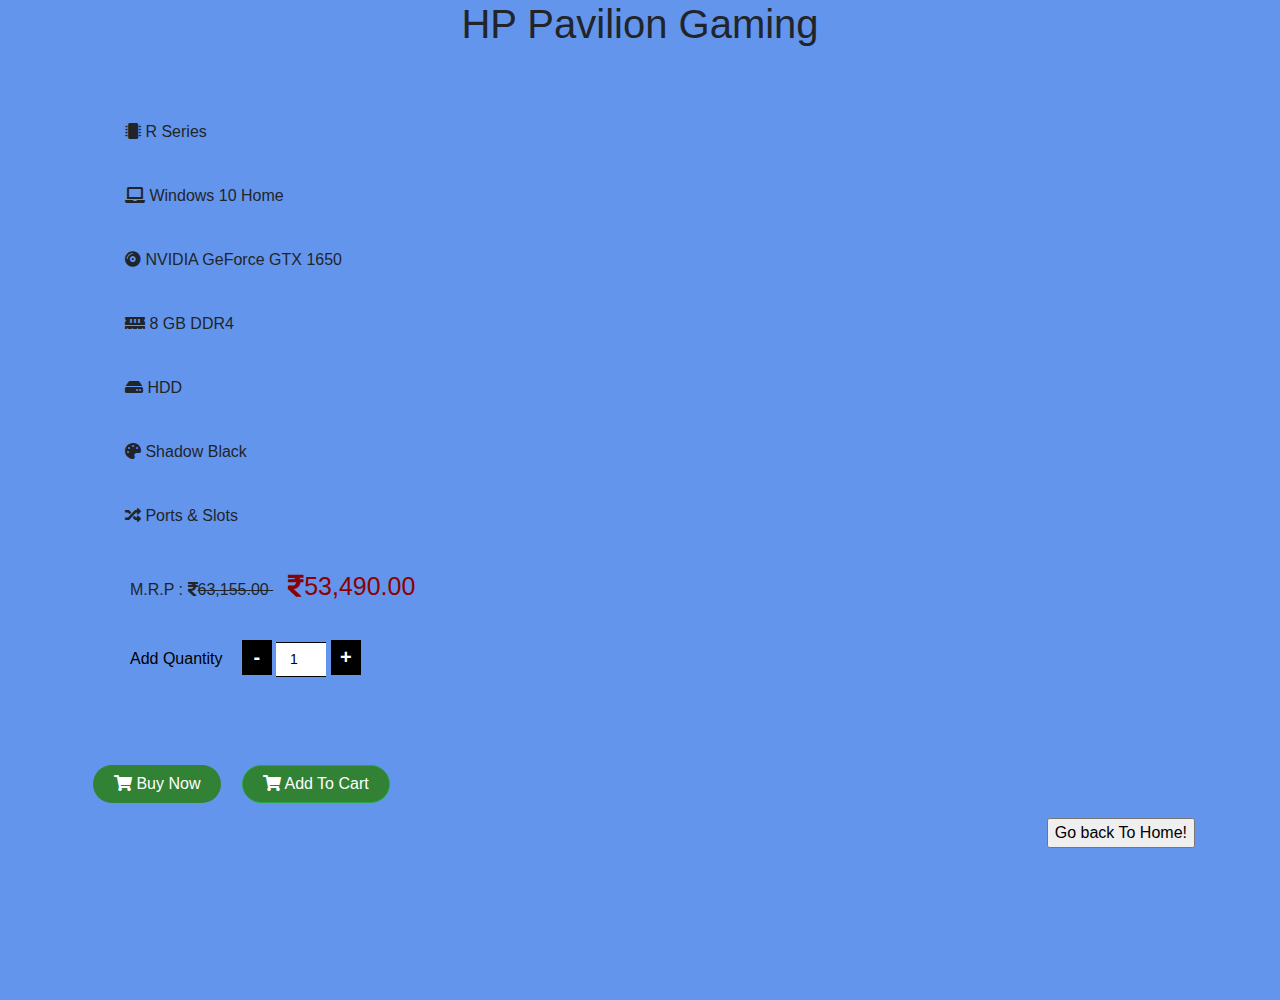
<file: lap12.html>
<!doctype html>
<html lang="en">

<head>
    <title>MEE's LAPTOP STORE</title>
    <!-- Required meta tags -->
    <meta charset="utf-8">
    <meta name="viewport" content="width=device-width, initial-scale=1, shrink-to-fit=no">

    <!-- Bootstrap CSS -->
    <link rel="preconnect" href="https://fonts.googleapis.com">
    <link rel="preconnect" href="https://fonts.gstatic.com" crossorigin>
    <link href="https://fonts.googleapis.com/css2?family=Open+Sans:wght@300&display=swap" rel="stylesheet">
    <link href="css/fontawesome.css" rel="stylesheet">
    <link href="style.css" rel="stylesheet">
    <link href="css/all.min.css" rel="stylesheet">
    <link rel="stylesheet" href="https://stackpath.bootstrapcdn.com/bootstrap/4.3.1/css/bootstrap.min.css"
        integrity="sha384-ggOyR0iXCbMQv3Xipma34MD+dH/1fQ784/j6cY/iJTQUOhcWr7x9JvoRxT2MZw1T" crossorigin="anonymous">
</head>
<style>
    .img{
        float: right;    }
    .button{
        float: right;
    }
    .container .row
    {
        margin-top: 100px;
    }
    .content{
        
        background: cornflowerblue;
       
        height:1000px;
       
    }
    .content .c{
        text-align: center;
    }
    
    .content ul li{
        margin-top: 40px;
        text-align:initial;

    }
    
    .content .col{
        text-align:justify;
    }
    .list span {
        margin-right: 15px;
    }

    .list span.price {
        font-size: 25px;
        color: darkred;
    }

    .qty>span {
        color: black;
        margin-right: 15px;
        font-weight: 500;
    }
    .list{
        margin-left: 45px;
    }
    .qty{
        margin-left: 45px;
    }
    .addcart{
        margin-left: 50px;
    }
    .qty .value-button {
        display: inline-flex;
        border: 0px solid #ddd;
        margin: 0px;
        width: 30px;
        height: 35px;
        justify-content: center;
        align-items: center;
        background: black;
        -webkit-touch-callout: none;
        -webkit-user-select: none;
        -khtml-user-select: none;
        -moz-user-select: none;
        -ms-user-select: none;
        user-select: none;
        color: #fff;
    }

    .qty .value-button {
        border: 0px solid #fe0000;
        height: 35px;
        font-size: 20px;
        font-weight: bold;
    }

    .qty input#number {
        text-align: center;
        border: none;
        border-top: 1px solid black;
        border-bottom: 1px solid black;
        margin: 0px;
        width: 50px;
        height: 35px;
        font-size: 14px;
        box-sizing: border-box;
    }

    .addcart {
        margin-left: 0px;
        margin-bottom: 15px;
    }

    .list {
        margin-bottom: 10px;
    }

    .features>span {
        display: block;
        font-size: 16px;
        color: #000;
        font-weight: 500;
    }

    .addcart .buy-btn {
        background-color: #318234;
        color: #fff;
    }

    .addcart .btn {
        background-color: #318234;
        text-transform: capitalize;
        padding: 6px 20px;
        /* width: 200px; */
        border-radius: 52px;
    }

    .addcart .btn {
        margin: 0px 8px;
    }
.content{
    text-align: left;
}
    .header .col-7 h1{
    float: right;
    font-family:sans-serif ;
    margin-right: 4%;
    
  }
  .header{
      background-color: cornflowerblue;
  }
  .header .col-5 li{
    
    float: left;
    list-style: none;
    margin-right: 32px;
    display: flex;
    position: relative;
    white-space: nowrap;
    padding: 10px 0 10px 28px;
  }
.header .col-5 a{
  color: black;
  text-decoration: none;}
</style>

<body>
    
    <section class="content" id="content">
        <div class="container">
            <div class="r">
                <div class="c">
                    <h1>HP Pavilion Gaming </h1><br>
                    
                    <ul style="list-style-type:none;">
                        <li><i class="fas fa-microchip"></i> R Series
                           </li>
                        <li><i class="fas fa-laptop"></i>
                            Windows 10 Home</li>
                        <li><i class="fas fa-compact-disc"></i>
                            NVIDIA GeForce GTX 1650</li>
                        <li><i class="fas fa-memory"></i>
                            ‎8 GB ‎DDR4

                        </li>
                        <li><i class="fas fa-hdd"></i>
                            HDD</li>
                        <li><i class="fas fa-palette"></i>
                            ‎Shadow Black</li>
                        <li>
                            <i class="fas fa-random"></i>
                            Ports & Slots</li>
                      </ul>  
                    

                </div>
                <div class="rolls">
                    <div class="pricebox">
                        <div class="list">
                            <br>
                            <span> M.R.P : <i class="fas fa-rupee-sign"></i><del>63,155.00 </del> </span>
                            <span class="price">  <i class="fas fa-rupee-sign"></i>53,490.00 </span>
                        </div>
                        <div class="addcart">
                            <div class="qty">
                                <br>
                                <span>Add Quantity</span>
                                <div class="value-button decrease_" id="" value="Decrease Value">-</div>
                                <input type="number" name="qty" id="number" value="1" />
                                <div class="value-button increase_" id="" value="Increase Value">+</div>
                            </div>
                        </div>
                        <form action="" method="post" accept-charset="utf-8">
                            <ul class="spe_ul"></ul>
                            <div class="_p-qty-and-cart">
                                <div class="addcart">
                                    <br>
                                    <br>
                                    <br>
                                    <button class="btn-theme btn buy-btn" tabindex="0">
                                        <i class="fa fa-shopping-cart"></i> Buy Now
                                    </button>
                                    <button class="btn-theme btn btn-success" tabindex="0">
                                        <i class="fa fa-shopping-cart"></i> Add to Cart
                                    </button>
                                    <input type="hidden" name="pid" value="18" />
                                    <input type="hidden" name="price" value="850" />
                                    <input type="hidden" name="url" value="" />
                                </div>

                            </div>

                    </div>
                    <div class="button">  
                        <form>
                            <a href="index.html"><input type="button" value="Go back To Home!" ></a>
                           </form>
                    </div>
                </div>


            </div>
        </div>
    </section>
    <!-- Optional JavaScript -->
    <!-- jQuery first, then Popper.js, then Bootstrap JS -->
    <script src="https://code.jquery.com/jquery-3.3.1.slim.min.js"
        integrity="sha384-q8i/X+965DzO0rT7abK41JStQIAqVgRVzpbzo5smXKp4YfRvH+8abtTE1Pi6jizo"
        crossorigin="anonymous"></script>
    <script src="https://cdnjs.cloudflare.com/ajax/libs/popper.js/1.14.7/umd/popper.min.js"
        integrity="sha384-UO2eT0CpHqdSJQ6hJty5KVphtPhzWj9WO1clHTMGa3JDZwrnQq4sF86dIHNDz0W1"
        crossorigin="anonymous"></script>
    <script src="https://stackpath.bootstrapcdn.com/bootstrap/4.3.1/js/bootstrap.min.js"
        integrity="sha384-JjSmVgyd0p3pXB1rRibZUAYoIIy6OrQ6VrjIEaFf/nJGzIxFDsf4x0xIM+B07jRM"
        crossorigin="anonymous"></script>
</body>

</html>
</file>
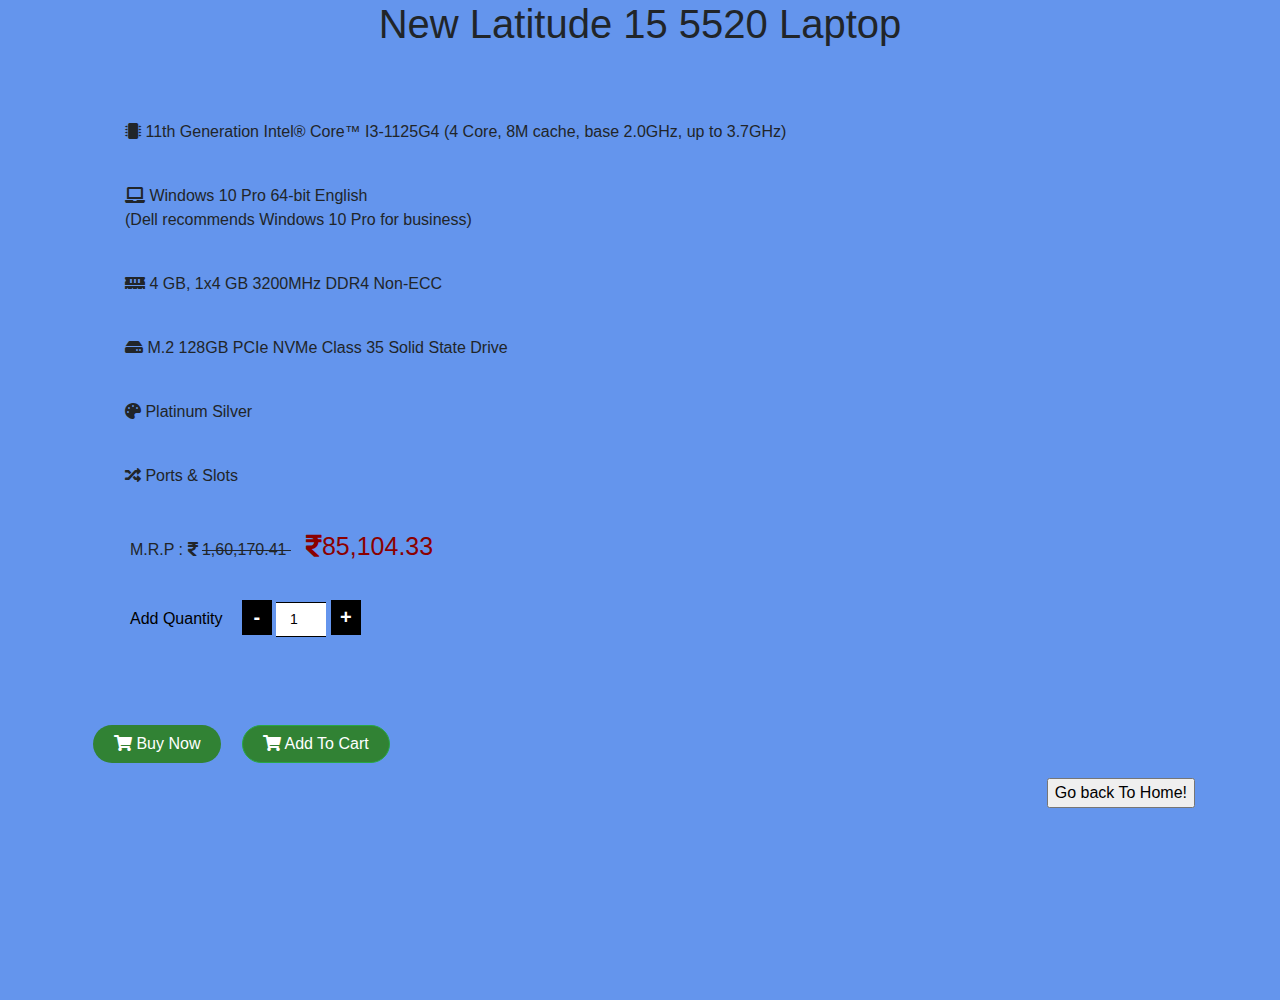
<file: lap2.html>
<!doctype html>
<html lang="en">

<head>
    <title>MEE's LAPTOP STORE</title>
    <!-- Required meta tags -->
    <meta charset="utf-8">
    <meta name="viewport" content="width=device-width, initial-scale=1, shrink-to-fit=no">

    <!-- Bootstrap CSS -->
    <link rel="preconnect" href="https://fonts.googleapis.com">
    <link rel="preconnect" href="https://fonts.gstatic.com" crossorigin>
    <link href="https://fonts.googleapis.com/css2?family=Open+Sans:wght@300&display=swap" rel="stylesheet">
    <link href="css/fontawesome.css" rel="stylesheet">
    <link href="style.css" rel="stylesheet">
    <link href="css/all.min.css" rel="stylesheet">
    <link rel="stylesheet" href="https://stackpath.bootstrapcdn.com/bootstrap/4.3.1/css/bootstrap.min.css"
        integrity="sha384-ggOyR0iXCbMQv3Xipma34MD+dH/1fQ784/j6cY/iJTQUOhcWr7x9JvoRxT2MZw1T" crossorigin="anonymous">
</head>
<style>
    .img{
        float: right;    }
    .button{
        float: right;
    }
    .container .row
    {
        margin-top: 100px;
    }
    .content{
        
        background: cornflowerblue;
       
        height:1000px;
       
    }
    .content .c{
        text-align: center;
    }
    
    .content ul li{
        margin-top: 40px;
        text-align:initial;

    }
    
    .content .col{
        text-align:justify;
    }
    .list span {
        margin-right: 15px;
    }

    .list span.price {
        font-size: 25px;
        color: darkred;
    }

    .qty>span {
        color: black;
        margin-right: 15px;
        font-weight: 500;
    }
    .list{
        margin-left: 45px;
    }
    .qty{
        margin-left: 45px;
    }
    .addcart{
        margin-left: 50px;
    }
    .qty .value-button {
        display: inline-flex;
        border: 0px solid #ddd;
        margin: 0px;
        width: 30px;
        height: 35px;
        justify-content: center;
        align-items: center;
        background: black;
        -webkit-touch-callout: none;
        -webkit-user-select: none;
        -khtml-user-select: none;
        -moz-user-select: none;
        -ms-user-select: none;
        user-select: none;
        color: #fff;
    }

    .qty .value-button {
        border: 0px solid #fe0000;
        height: 35px;
        font-size: 20px;
        font-weight: bold;
    }

    .qty input#number {
        text-align: center;
        border: none;
        border-top: 1px solid black;
        border-bottom: 1px solid black;
        margin: 0px;
        width: 50px;
        height: 35px;
        font-size: 14px;
        box-sizing: border-box;
    }

    .addcart {
        margin-left: 0px;
        margin-bottom: 15px;
    }

    .list {
        margin-bottom: 10px;
    }

    .features>span {
        display: block;
        font-size: 16px;
        color: #000;
        font-weight: 500;
    }

    .addcart .buy-btn {
        background-color: #318234;
        color: #fff;
    }

    .addcart .btn {
        background-color: #318234;
        text-transform: capitalize;
        padding: 6px 20px;
        /* width: 200px; */
        border-radius: 52px;
    }

    .addcart .btn {
        margin: 0px 8px;
    }
.content{
    text-align: left;
}
    .header .col-7 h1{
    float: right;
    font-family:sans-serif ;
    margin-right: 4%;
    
  }
  .header{
      background-color: cornflowerblue;
  }
  .header .col-5 li{
    
    float: left;
    list-style: none;
    margin-right: 32px;
    display: flex;
    position: relative;
    white-space: nowrap;
    padding: 10px 0 10px 28px;
  }
.header .col-5 a{
  color: black;
  text-decoration: none;}
</style>

<body>
    <section class="content" id="content">
        <div class="container">
            <div class="r">
                <div class="c">
                    <h1>New Latitude 15 5520 Laptop</h1><br>
                    
                    <ul style="list-style-type:none;">
                        <li><i class="fas fa-microchip"></i> 11th Generation Intel® Core™ I3-1125G4 (4 Core, 8M cache, base 2.0GHz, up to 3.7GHz)
                            </li>
                        <li><i class="fas fa-laptop"></i>
                            Windows 10 Pro 64-bit English<br>
(Dell recommends Windows 10 Pro for business)</li>
                        
                        <li><i class="fas fa-memory"></i>
                            4 GB, 1x4 GB 3200MHz DDR4 Non-ECC

                        </li>
                        <li><i class="fas fa-hdd"></i>
                            M.2 128GB PCIe NVMe Class 35 Solid State Drive</li>
                        <li><i class="fas fa-palette"></i>
                            Platinum Silver</li>
                        <li>
                            <i class="fas fa-random"></i>
                            Ports & Slots</li>
                      </ul>  
                    

                </div>
                <div class="rolls">
                    <div class="pricebox">
                        <div class="list">
                            <br>
                            <span> M.R.P : <i class="fas fa-rupee-sign"></i> <del> 1,60,170.41 </del> </span>
                            <span class="price">  <i class="fas fa-rupee-sign"></i>85,104.33</span>
                        </div>
                        <div class="addcart">
                            <div class="qty">
                                <br>
                                <span>Add Quantity</span>
                                <div class="value-button decrease_" id="" value="Decrease Value">-</div>
                                <input type="number" name="qty" id="number" value="1" />
                                <div class="value-button increase_" id="" value="Increase Value">+</div>
                            </div>
                        </div>
                        <form action="" method="post" accept-charset="utf-8">
                            <ul class="spe_ul"></ul>
                            <div class="_p-qty-and-cart">
                                <div class="addcart">
                                    <br>
                                    <br>
                                    <br>
                                    <button class="btn-theme btn buy-btn" tabindex="0">
                                        <i class="fa fa-shopping-cart"></i> Buy Now
                                    </button>
                                    <button class="btn-theme btn btn-success" tabindex="0">
                                        <i class="fa fa-shopping-cart"></i> Add to Cart
                                    </button>
                                    <input type="hidden" name="pid" value="18" />
                                    <input type="hidden" name="price" value="850" />
                                    <input type="hidden" name="url" value="" />
                                </div>

                            </div>

                    </div>
                    <div class="button">  
                        <form>
                            <a href="index.html"><input type="button" value="Go back To Home!" ></a>
                           </form>
                    </div>
                </div>


            </div>
        </div>
    </section>
    <!-- Optional JavaScript -->
    <!-- jQuery first, then Popper.js, then Bootstrap JS -->
    <script src="https://code.jquery.com/jquery-3.3.1.slim.min.js"
        integrity="sha384-q8i/X+965DzO0rT7abK41JStQIAqVgRVzpbzo5smXKp4YfRvH+8abtTE1Pi6jizo"
        crossorigin="anonymous"></script>
    <script src="https://cdnjs.cloudflare.com/ajax/libs/popper.js/1.14.7/umd/popper.min.js"
        integrity="sha384-UO2eT0CpHqdSJQ6hJty5KVphtPhzWj9WO1clHTMGa3JDZwrnQq4sF86dIHNDz0W1"
        crossorigin="anonymous"></script>
    <script src="https://stackpath.bootstrapcdn.com/bootstrap/4.3.1/js/bootstrap.min.js"
        integrity="sha384-JjSmVgyd0p3pXB1rRibZUAYoIIy6OrQ6VrjIEaFf/nJGzIxFDsf4x0xIM+B07jRM"
        crossorigin="anonymous"></script>
</body>

</html>
</file>
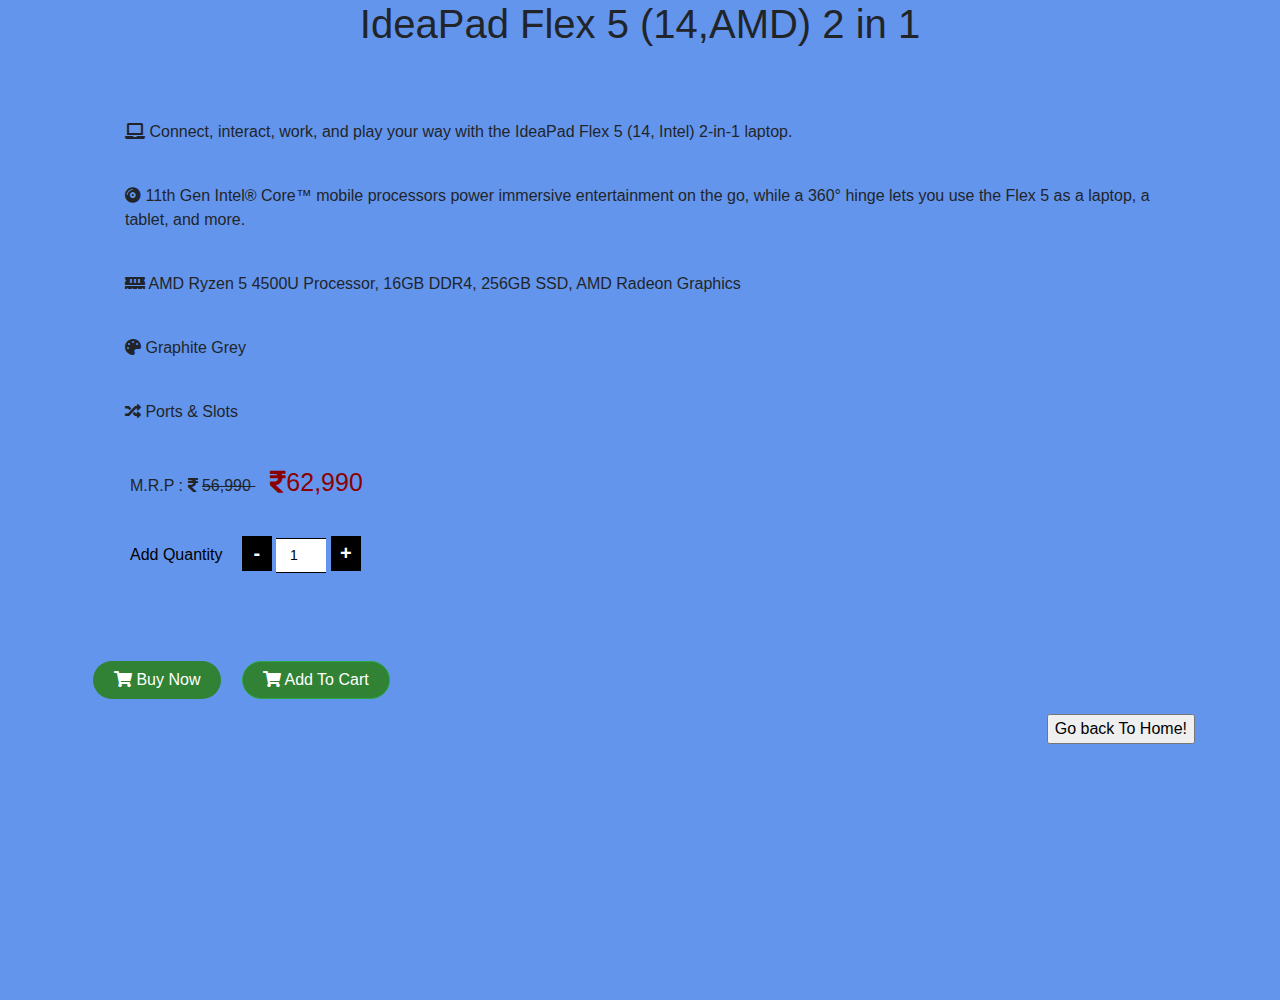
<file: lap3.html>
<!doctype html>
<html lang="en">

<head>
    <title>MEE's LAPTOP STORE</title>
    <!-- Required meta tags -->
    <meta charset="utf-8">
    <meta name="viewport" content="width=device-width, initial-scale=1, shrink-to-fit=no">

    <!-- Bootstrap CSS -->
    <link rel="preconnect" href="https://fonts.googleapis.com">
    <link rel="preconnect" href="https://fonts.gstatic.com" crossorigin>
    <link href="https://fonts.googleapis.com/css2?family=Open+Sans:wght@300&display=swap" rel="stylesheet">
    <link href="css/fontawesome.css" rel="stylesheet">
    <link href="style.css" rel="stylesheet">
    <link href="css/all.min.css" rel="stylesheet">
    <link rel="stylesheet" href="https://stackpath.bootstrapcdn.com/bootstrap/4.3.1/css/bootstrap.min.css"
        integrity="sha384-ggOyR0iXCbMQv3Xipma34MD+dH/1fQ784/j6cY/iJTQUOhcWr7x9JvoRxT2MZw1T" crossorigin="anonymous">
</head>
<style>
    .img{
        float: right;    }
    .button{
        float: right;
    }
    .container .row
    {
        margin-top: 100px;
    }
    .content{
        
        background: cornflowerblue;
       
        height:1000px;
       
    }
    .content .c{
        text-align: center;
    }
    
    .content ul li{
        margin-top: 40px;
        text-align:initial;

    }
    
    .content .col{
        text-align:justify;
    }
    .list span {
        margin-right: 15px;
    }

    .list span.price {
        font-size: 25px;
        color: darkred;
    }

    .qty>span {
        color: black;
        margin-right: 15px;
        font-weight: 500;
    }
    .list{
        margin-left: 45px;
    }
    .qty{
        margin-left: 45px;
    }
    .addcart{
        margin-left: 50px;
    }
    .qty .value-button {
        display: inline-flex;
        border: 0px solid #ddd;
        margin: 0px;
        width: 30px;
        height: 35px;
        justify-content: center;
        align-items: center;
        background: black;
        -webkit-touch-callout: none;
        -webkit-user-select: none;
        -khtml-user-select: none;
        -moz-user-select: none;
        -ms-user-select: none;
        user-select: none;
        color: #fff;
    }

    .qty .value-button {
        border: 0px solid #fe0000;
        height: 35px;
        font-size: 20px;
        font-weight: bold;
    }

    .qty input#number {
        text-align: center;
        border: none;
        border-top: 1px solid black;
        border-bottom: 1px solid black;
        margin: 0px;
        width: 50px;
        height: 35px;
        font-size: 14px;
        box-sizing: border-box;
    }

    .addcart {
        margin-left: 0px;
        margin-bottom: 15px;
    }

    .list {
        margin-bottom: 10px;
    }

    .features>span {
        display: block;
        font-size: 16px;
        color: #000;
        font-weight: 500;
    }

    .addcart .buy-btn {
        background-color: #318234;
        color: #fff;
    }

    .addcart .btn {
        background-color: #318234;
        text-transform: capitalize;
        padding: 6px 20px;
        /* width: 200px; */
        border-radius: 52px;
    }

    .addcart .btn {
        margin: 0px 8px;
    }
.content{
    text-align: left;
}
    .header .col-7 h1{
    float: right;
    font-family:sans-serif ;
    margin-right: 4%;
    
  }
  .header{
      background-color: cornflowerblue;
  }
  .header .col-5 li{
    
    float: left;
    list-style: none;
    margin-right: 32px;
    display: flex;
    position: relative;
    white-space: nowrap;
    padding: 10px 0 10px 28px;
  }
.header .col-5 a{
  color: black;
  text-decoration: none;}
</style>

<body>
    <section class="content" id="content">
        <div class="container">
            <div class="r">
                <div class="c">
                    <h1>IdeaPad Flex 5 (14,AMD) 2 in 1</h1><br>
                    
                    <ul style="list-style-type:none;">
                        <li><i class="fas fa-laptop"></i>
                            Connect, interact, work, and play your way with the IdeaPad Flex 5 (14, Intel) 2-in-1 laptop.</li>
                        <li><i class="fas fa-compact-disc"></i>
                            11th Gen Intel® Core™ mobile processors power immersive entertainment on the go, while a 360° hinge lets you use the Flex 5 as a laptop, a tablet, and more.</li>
                        <li><i class="fas fa-memory"></i>
                            AMD Ryzen 5 4500U Processor, 16GB DDR4, 256GB SSD, AMD Radeon Graphics

                        </li>
                        <li><i class="fas fa-palette"></i>
                            Graphite Grey</li>
                        <li>
                            <i class="fas fa-random"></i>
                            Ports & Slots</li>
                      </ul>  
                    

                </div>
                <div class="rolls">
                    <div class="pricebox">
                        <div class="list">
                            <br>
                            <span> M.R.P : <i class="fas fa-rupee-sign"></i> <del> 56,990 </del> </span>
                            <span class="price">  <i class="fas fa-rupee-sign"></i>62,990</span>
                        </div>
                        <div class="addcart">
                            <div class="qty">
                                <br>
                                <span>Add Quantity</span>
                                <div class="value-button decrease_" id="" value="Decrease Value">-</div>
                                <input type="number" name="qty" id="number" value="1" />
                                <div class="value-button increase_" id="" value="Increase Value">+</div>
                            </div>
                        </div>
                        <form action="" method="post" accept-charset="utf-8">
                            <ul class="spe_ul"></ul>
                            <div class="_p-qty-and-cart">
                                <div class="addcart">
                                    <br>
                                    <br>
                                    <br>
                                    <button class="btn-theme btn buy-btn" tabindex="0">
                                        <i class="fa fa-shopping-cart"></i> Buy Now
                                    </button>
                                    <button class="btn-theme btn btn-success" tabindex="0">
                                        <i class="fa fa-shopping-cart"></i> Add to Cart
                                    </button>
                                    <input type="hidden" name="pid" value="18" />
                                    <input type="hidden" name="price" value="850" />
                                    <input type="hidden" name="url" value="" />
                                </div>

                            </div>

                    </div>
                    <div class="button">  
                        <form>
                            <a href="index.html"><input type="button" value="Go back To Home!" ></a>
                           </form>
                    </div>
                </div>


            </div>
        </div>
    </section>
    <!-- Optional JavaScript -->
    <!-- jQuery first, then Popper.js, then Bootstrap JS -->
    <script src="https://code.jquery.com/jquery-3.3.1.slim.min.js"
        integrity="sha384-q8i/X+965DzO0rT7abK41JStQIAqVgRVzpbzo5smXKp4YfRvH+8abtTE1Pi6jizo"
        crossorigin="anonymous"></script>
    <script src="https://cdnjs.cloudflare.com/ajax/libs/popper.js/1.14.7/umd/popper.min.js"
        integrity="sha384-UO2eT0CpHqdSJQ6hJty5KVphtPhzWj9WO1clHTMGa3JDZwrnQq4sF86dIHNDz0W1"
        crossorigin="anonymous"></script>
    <script src="https://stackpath.bootstrapcdn.com/bootstrap/4.3.1/js/bootstrap.min.js"
        integrity="sha384-JjSmVgyd0p3pXB1rRibZUAYoIIy6OrQ6VrjIEaFf/nJGzIxFDsf4x0xIM+B07jRM"
        crossorigin="anonymous"></script>
</body>

</html>
</file>
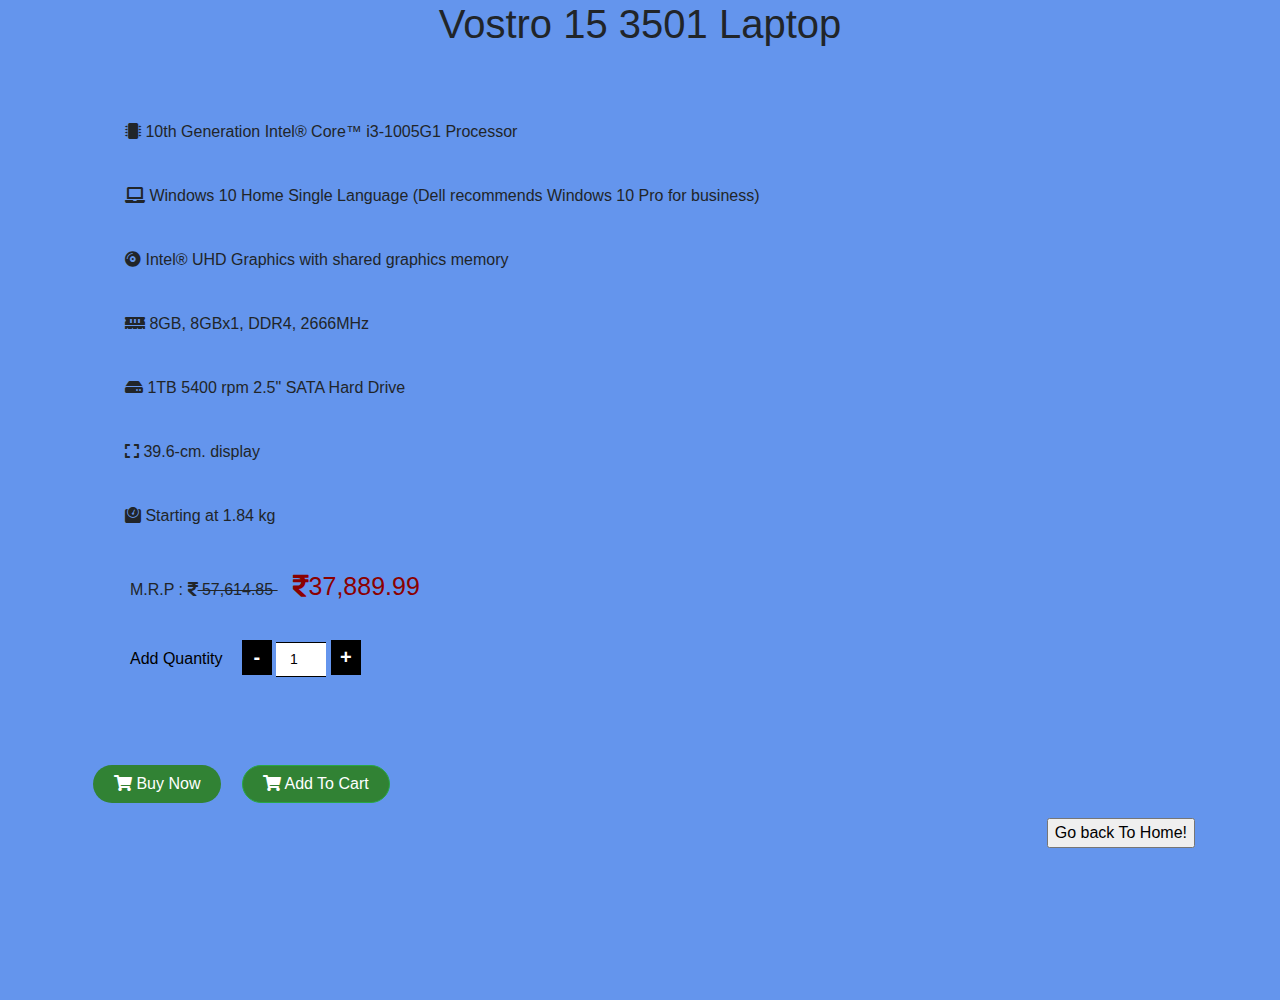
<file: lap4.html>
<!doctype html>
<html lang="en">

<head>
    <title>MEE's LAPTOP STORE</title>
    <!-- Required meta tags -->
    <meta charset="utf-8">
    <meta name="viewport" content="width=device-width, initial-scale=1, shrink-to-fit=no">

    <!-- Bootstrap CSS -->
    <link rel="preconnect" href="https://fonts.googleapis.com">
    <link rel="preconnect" href="https://fonts.gstatic.com" crossorigin>
    <link href="https://fonts.googleapis.com/css2?family=Open+Sans:wght@300&display=swap" rel="stylesheet">
    <link href="css/fontawesome.css" rel="stylesheet">
    <link href="style.css" rel="stylesheet">
    <link href="css/all.min.css" rel="stylesheet">
    <link rel="stylesheet" href="https://stackpath.bootstrapcdn.com/bootstrap/4.3.1/css/bootstrap.min.css"
        integrity="sha384-ggOyR0iXCbMQv3Xipma34MD+dH/1fQ784/j6cY/iJTQUOhcWr7x9JvoRxT2MZw1T" crossorigin="anonymous">
</head>
<style>
    .img{
        float: right;    }
    .button{
        float: right;
    }
    .container .row
    {
        margin-top: 100px;
    }
    .content{
        
        background: cornflowerblue;
       
        height:1000px;
       
    }
    .content .c{
        text-align: center;
    }
    
    .content ul li{
        margin-top: 40px;
        text-align:initial;

    }
    
    .content .col{
        text-align:justify;
    }
    .list span {
        margin-right: 15px;
    }

    .list span.price {
        font-size: 25px;
        color: darkred;
    }

    .qty>span {
        color: black;
        margin-right: 15px;
        font-weight: 500;
    }
    .list{
        margin-left: 45px;
    }
    .qty{
        margin-left: 45px;
    }
    .addcart{
        margin-left: 50px;
    }
    .qty .value-button {
        display: inline-flex;
        border: 0px solid #ddd;
        margin: 0px;
        width: 30px;
        height: 35px;
        justify-content: center;
        align-items: center;
        background: black;
        -webkit-touch-callout: none;
        -webkit-user-select: none;
        -khtml-user-select: none;
        -moz-user-select: none;
        -ms-user-select: none;
        user-select: none;
        color: #fff;
    }

    .qty .value-button {
        border: 0px solid #fe0000;
        height: 35px;
        font-size: 20px;
        font-weight: bold;
    }

    .qty input#number {
        text-align: center;
        border: none;
        border-top: 1px solid black;
        border-bottom: 1px solid black;
        margin: 0px;
        width: 50px;
        height: 35px;
        font-size: 14px;
        box-sizing: border-box;
    }

    .addcart {
        margin-left: 0px;
        margin-bottom: 15px;
    }

    .list {
        margin-bottom: 10px;
    }

    .features>span {
        display: block;
        font-size: 16px;
        color: #000;
        font-weight: 500;
    }

    .addcart .buy-btn {
        background-color: #318234;
        color: #fff;
    }

    .addcart .btn {
        background-color: #318234;
        text-transform: capitalize;
        padding: 6px 20px;
        /* width: 200px; */
        border-radius: 52px;
    }

    .addcart .btn {
        margin: 0px 8px;
    }
.content{
    text-align: left;
}
    .header .col-7 h1{
    float: right;
    font-family:sans-serif ;
    margin-right: 4%;
    
  }
  .header{
      background-color: cornflowerblue;
  }
  .header .col-5 li{
    
    float: left;
    list-style: none;
    margin-right: 32px;
    display: flex;
    position: relative;
    white-space: nowrap;
    padding: 10px 0 10px 28px;
  }
.header .col-5 a{
  color: black;
  text-decoration: none;}
</style>

<body>
    <section class="content" id="content">
        <div class="container">
            <div class="r">
                <div class="c">
                    <h1>Vostro 15 3501 Laptop</h1><br>
                    
                    <ul style="list-style-type:none;">
                        <li><i class="fas fa-microchip"></i> 10th Generation Intel® Core™ i3-1005G1 Processor
                            </li>
                        <li><i class="fas fa-laptop"></i>
                            Windows 10 Home Single Language
                        (Dell recommends Windows 10 Pro for business)</li>
                        <li><i class="fas fa-compact-disc"></i>
                            Intel® UHD Graphics with shared graphics memory</li>
                        <li><i class="fas fa-memory"></i>
                            8GB, 8GBx1, DDR4, 2666MHz

                        </li>
                        <li><i class="fas fa-hdd"></i>
                            1TB 5400 rpm 2.5" SATA Hard Drive</li>
                        <li><i class="fas fa-expand"></i>
                            39.6-cm. display</li>
                        <li>
                            <i class="fas fa-weight"></i>
                            Starting at 1.84 kg</li>
                      </ul>  
                    

                </div>
                <div class="rolls">
                    <div class="pricebox">
                        <div class="list">
                            <br>
                            <span> M.R.P : <i class="fas fa-rupee-sign"></i><del> 57,614.85 </del> </span>
                            <span class="price">  <i class="fas fa-rupee-sign"></i>37,889.99 </span>
                        </div>
                        <div class="addcart">
                            <div class="qty">
                                <br>
                                <span>Add Quantity</span>
                                <div class="value-button decrease_" id="" value="Decrease Value">-</div>
                                <input type="number" name="qty" id="number" value="1" />
                                <div class="value-button increase_" id="" value="Increase Value">+</div>
                            </div>
                        </div>
                        <form action="" method="post" accept-charset="utf-8">
                            <ul class="spe_ul"></ul>
                            <div class="_p-qty-and-cart">
                                <div class="addcart">
                                    <br>
                                    <br>
                                    <br>
                                    <button class="btn-theme btn buy-btn" tabindex="0">
                                        <i class="fa fa-shopping-cart"></i> Buy Now
                                    </button>
                                    <button class="btn-theme btn btn-success" tabindex="0">
                                        <i class="fa fa-shopping-cart"></i> Add to Cart
                                    </button>
                                    <input type="hidden" name="pid" value="18" />
                                    <input type="hidden" name="price" value="850" />
                                    <input type="hidden" name="url" value="" />
                                </div>

                            </div>

                    </div>
                    <div class="button">  
                        <form>
                            <a href="index.html"><input type="button" value="Go back To Home!" ></a>
                           </form>
                    </div>
                </div>


            </div>
        </div>
    </section>
    <!-- Optional JavaScript -->
    <!-- jQuery first, then Popper.js, then Bootstrap JS -->
    <script src="https://code.jquery.com/jquery-3.3.1.slim.min.js"
        integrity="sha384-q8i/X+965DzO0rT7abK41JStQIAqVgRVzpbzo5smXKp4YfRvH+8abtTE1Pi6jizo"
        crossorigin="anonymous"></script>
    <script src="https://cdnjs.cloudflare.com/ajax/libs/popper.js/1.14.7/umd/popper.min.js"
        integrity="sha384-UO2eT0CpHqdSJQ6hJty5KVphtPhzWj9WO1clHTMGa3JDZwrnQq4sF86dIHNDz0W1"
        crossorigin="anonymous"></script>
    <script src="https://stackpath.bootstrapcdn.com/bootstrap/4.3.1/js/bootstrap.min.js"
        integrity="sha384-JjSmVgyd0p3pXB1rRibZUAYoIIy6OrQ6VrjIEaFf/nJGzIxFDsf4x0xIM+B07jRM"
        crossorigin="anonymous"></script>
</body>

</html>
</file>
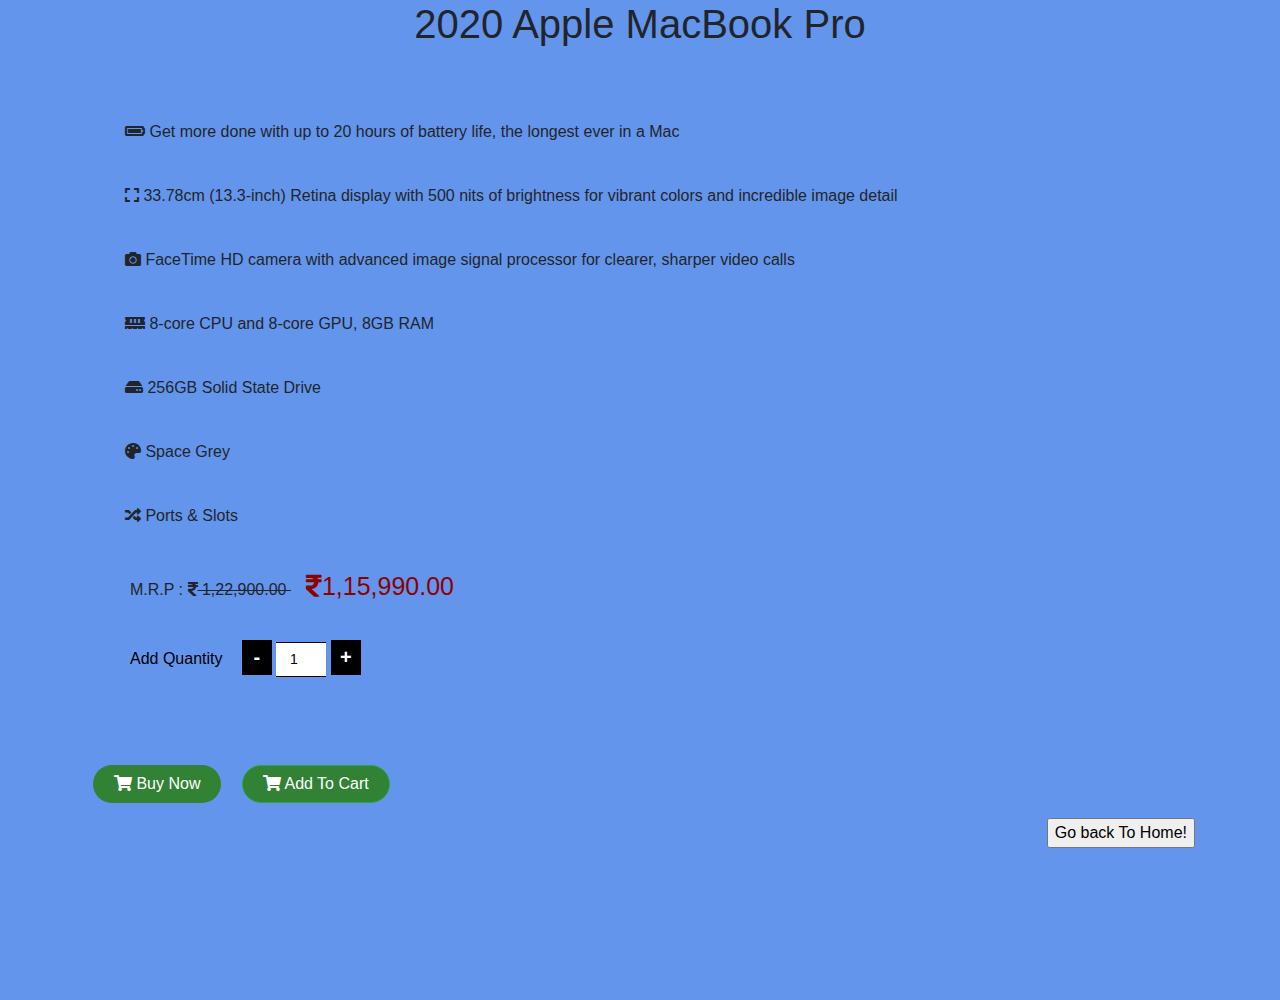
<file: lap5.html>
<!doctype html>
<html lang="en">

<head>
    <title>MEE's LAPTOP STORE</title>
    <!-- Required meta tags -->
    <meta charset="utf-8">
    <meta name="viewport" content="width=device-width, initial-scale=1, shrink-to-fit=no">

    <!-- Bootstrap CSS -->
    <link rel="preconnect" href="https://fonts.googleapis.com">
    <link rel="preconnect" href="https://fonts.gstatic.com" crossorigin>
    <link href="https://fonts.googleapis.com/css2?family=Open+Sans:wght@300&display=swap" rel="stylesheet">
    <link href="css/fontawesome.css" rel="stylesheet">
    <link href="style.css" rel="stylesheet">
    <link href="css/all.min.css" rel="stylesheet">
    <link rel="stylesheet" href="https://stackpath.bootstrapcdn.com/bootstrap/4.3.1/css/bootstrap.min.css"
        integrity="sha384-ggOyR0iXCbMQv3Xipma34MD+dH/1fQ784/j6cY/iJTQUOhcWr7x9JvoRxT2MZw1T" crossorigin="anonymous">
</head>
<style>
    .img{
        float: right;    }
    .button{
        float: right;
    }
    .container .row
    {
        margin-top: 100px;
    }
    .content{
        
        background: cornflowerblue;
       
        height:1000px;
       
    }
    .content .c{
        text-align: center;
    }
    
    .content ul li{
        margin-top: 40px;
        text-align:initial;

    }
    
    .content .col{
        text-align:justify;
    }
    .list span {
        margin-right: 15px;
    }

    .list span.price {
        font-size: 25px;
        color: darkred;
    }

    .qty>span {
        color: black;
        margin-right: 15px;
        font-weight: 500;
    }
    .list{
        margin-left: 45px;
    }
    .qty{
        margin-left: 45px;
    }
    .addcart{
        margin-left: 50px;
    }
    .qty .value-button {
        display: inline-flex;
        border: 0px solid #ddd;
        margin: 0px;
        width: 30px;
        height: 35px;
        justify-content: center;
        align-items: center;
        background: black;
        -webkit-touch-callout: none;
        -webkit-user-select: none;
        -khtml-user-select: none;
        -moz-user-select: none;
        -ms-user-select: none;
        user-select: none;
        color: #fff;
    }

    .qty .value-button {
        border: 0px solid #fe0000;
        height: 35px;
        font-size: 20px;
        font-weight: bold;
    }

    .qty input#number {
        text-align: center;
        border: none;
        border-top: 1px solid black;
        border-bottom: 1px solid black;
        margin: 0px;
        width: 50px;
        height: 35px;
        font-size: 14px;
        box-sizing: border-box;
    }

    .addcart {
        margin-left: 0px;
        margin-bottom: 15px;
    }

    .list {
        margin-bottom: 10px;
    }

    .features>span {
        display: block;
        font-size: 16px;
        color: #000;
        font-weight: 500;
    }

    .addcart .buy-btn {
        background-color: #318234;
        color: #fff;
    }

    .addcart .btn {
        background-color: #318234;
        text-transform: capitalize;
        padding: 6px 20px;
        /* width: 200px; */
        border-radius: 52px;
    }

    .addcart .btn {
        margin: 0px 8px;
    }
.content{
    text-align: left;
}
    .header .col-7 h1{
    float: right;
    font-family:sans-serif ;
    margin-right: 4%;
    
  }
  .header{
      background-color: cornflowerblue;
  }
  .header .col-5 li{
    
    float: left;
    list-style: none;
    margin-right: 32px;
    display: flex;
    position: relative;
    white-space: nowrap;
    padding: 10px 0 10px 28px;
  }
.header .col-5 a{
  color: black;
  text-decoration: none;}
</style>

<body>
    
    <section class="content" id="content">
        <div class="container">
            <div class="r">
                <div class="c">
                    <h1>2020 Apple MacBook Pro</h1><br>
                    
                    <ul style="list-style-type:none;">
                        <li><i class="fas fa-battery-full"></i> Get more done with up to 20 hours of battery life, the longest ever in a Mac</li>
                        <li><i class="fas fa-expand"></i> 33.78cm (13.3-inch) Retina display with 500 nits of brightness for vibrant colors and incredible image detail</li>
                        <li><i class="fas fa-camera"></i> FaceTime HD camera with advanced image signal processor for clearer, sharper video calls</li>
                        <li><i class="fas fa-memory"></i>
                            8‑core CPU and 8‑core GPU, 8GB RAM

                        </li>
                        <li><i class="fas fa-hdd"></i>
                            256GB Solid State Drive</li>
                        <li><i class="fas fa-palette"></i>
                            Space Grey</li>
                        <li>
                            <i class="fas fa-random"></i>
                            Ports & Slots</li>
                      </ul>  
                    

                </div>
                <div class="rolls">
                    <div class="pricebox">
                        <div class="list">
                            <br>
                            <span> M.R.P : <i class="fas fa-rupee-sign"></i><del> 1,22,900.00 </del> </span>
                            <span class="price">  <i class="fas fa-rupee-sign"></i>1,15,990.00 </span>
                        </div>
                        <div class="addcart">
                            <div class="qty">
                                <br>
                                <span>Add Quantity</span>
                                <div class="value-button decrease_" id="" value="Decrease Value">-</div>
                                <input type="number" name="qty" id="number" value="1" />
                                <div class="value-button increase_" id="" value="Increase Value">+</div>
                            </div>
                        </div>
                        <form action="" method="post" accept-charset="utf-8">
                            <ul class="spe_ul"></ul>
                            <div class="_p-qty-and-cart">
                                <div class="addcart">
                                    <br>
                                    <br>
                                    <br>
                                    <button class="btn-theme btn buy-btn" tabindex="0">
                                        <i class="fa fa-shopping-cart"></i> Buy Now
                                    </button>
                                    <button class="btn-theme btn btn-success" tabindex="0">
                                        <i class="fa fa-shopping-cart"></i> Add to Cart
                                    </button>
                                    <input type="hidden" name="pid" value="18" />
                                    <input type="hidden" name="price" value="850" />
                                    <input type="hidden" name="url" value="" />
                                </div>

                            </div>

                    </div>
                    <div class="button">  
                        <form>
                            <a href="index.html"><input type="button" value="Go back To Home!" ></a>
                           </form>
                    </div>
                </div>


            </div>
        </div>
    </section>
    <!-- Optional JavaScript -->
    <!-- jQuery first, then Popper.js, then Bootstrap JS -->
    <script src="https://code.jquery.com/jquery-3.3.1.slim.min.js"
        integrity="sha384-q8i/X+965DzO0rT7abK41JStQIAqVgRVzpbzo5smXKp4YfRvH+8abtTE1Pi6jizo"
        crossorigin="anonymous"></script>
    <script src="https://cdnjs.cloudflare.com/ajax/libs/popper.js/1.14.7/umd/popper.min.js"
        integrity="sha384-UO2eT0CpHqdSJQ6hJty5KVphtPhzWj9WO1clHTMGa3JDZwrnQq4sF86dIHNDz0W1"
        crossorigin="anonymous"></script>
    <script src="https://stackpath.bootstrapcdn.com/bootstrap/4.3.1/js/bootstrap.min.js"
        integrity="sha384-JjSmVgyd0p3pXB1rRibZUAYoIIy6OrQ6VrjIEaFf/nJGzIxFDsf4x0xIM+B07jRM"
        crossorigin="anonymous"></script>
</body>

</html>
</file>
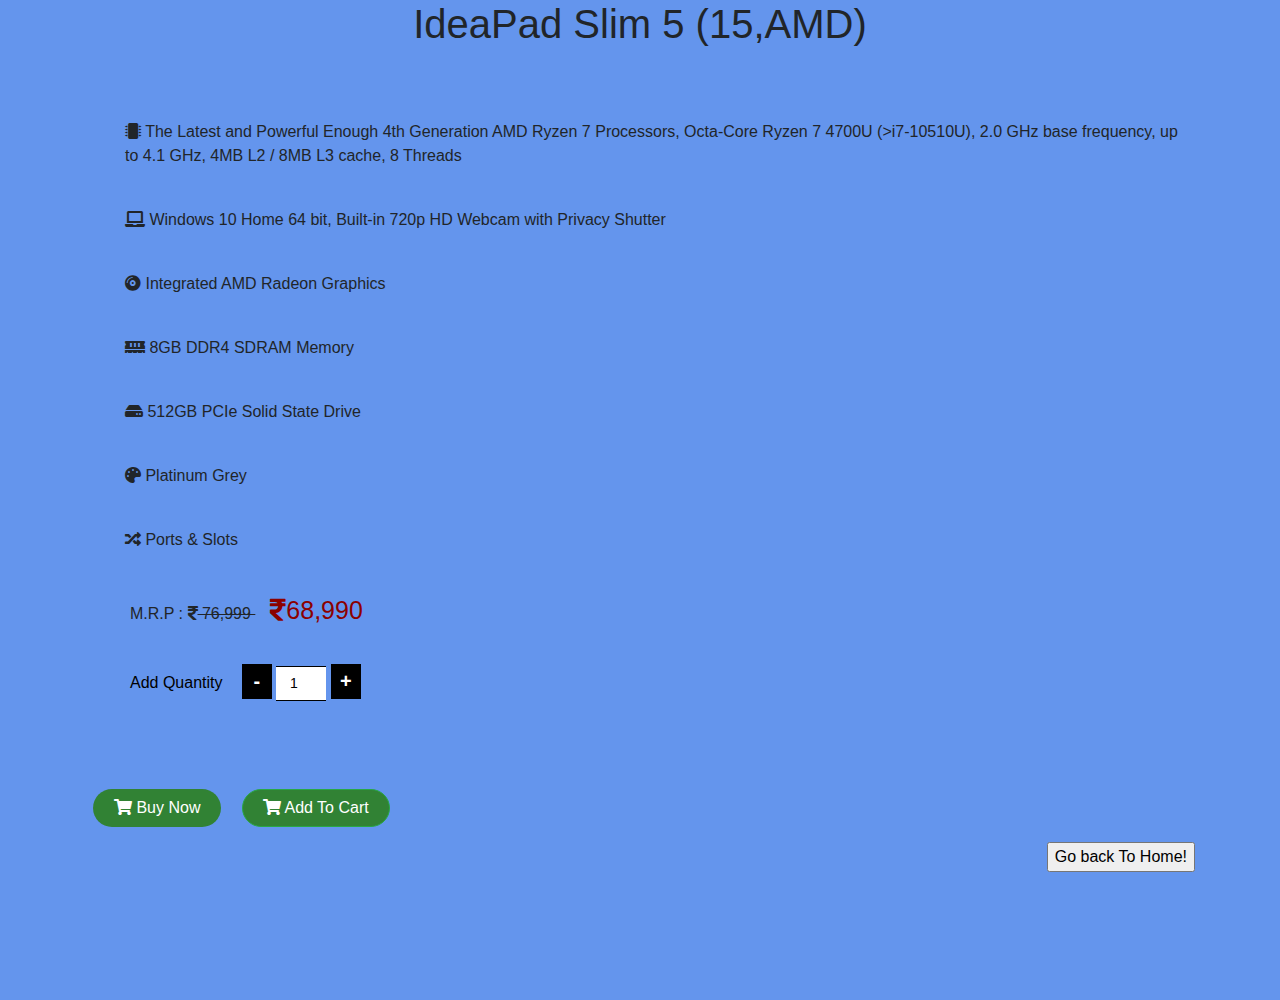
<file: lap6.html>
<!doctype html>
<html lang="en">

<head>
    <title>MEE's LAPTOP STORE</title>
    <!-- Required meta tags -->
    <meta charset="utf-8">
    <meta name="viewport" content="width=device-width, initial-scale=1, shrink-to-fit=no">

    <!-- Bootstrap CSS -->
    <link rel="preconnect" href="https://fonts.googleapis.com">
    <link rel="preconnect" href="https://fonts.gstatic.com" crossorigin>
    <link href="https://fonts.googleapis.com/css2?family=Open+Sans:wght@300&display=swap" rel="stylesheet">
    <link href="css/fontawesome.css" rel="stylesheet">
    <link href="style.css" rel="stylesheet">
    <link href="css/all.min.css" rel="stylesheet">
    <link rel="stylesheet" href="https://stackpath.bootstrapcdn.com/bootstrap/4.3.1/css/bootstrap.min.css"
        integrity="sha384-ggOyR0iXCbMQv3Xipma34MD+dH/1fQ784/j6cY/iJTQUOhcWr7x9JvoRxT2MZw1T" crossorigin="anonymous">
</head>
<style>
    .img{
        float: right;    }
    .button{
        float: right;
    }
    .container .row
    {
        margin-top: 100px;
    }
    .content{
        
        background: cornflowerblue;
       
        height:1000px;
       
    }
    .content .c{
        text-align: center;
    }
    
    .content ul li{
        margin-top: 40px;
        text-align:initial;

    }
    
    .content .col{
        text-align:justify;
    }
    .list span {
        margin-right: 15px;
    }

    .list span.price {
        font-size: 25px;
        color: darkred;
    }

    .qty>span {
        color: black;
        margin-right: 15px;
        font-weight: 500;
    }
    .list{
        margin-left: 45px;
    }
    .qty{
        margin-left: 45px;
    }
    .addcart{
        margin-left: 50px;
    }
    .qty .value-button {
        display: inline-flex;
        border: 0px solid #ddd;
        margin: 0px;
        width: 30px;
        height: 35px;
        justify-content: center;
        align-items: center;
        background: black;
        -webkit-touch-callout: none;
        -webkit-user-select: none;
        -khtml-user-select: none;
        -moz-user-select: none;
        -ms-user-select: none;
        user-select: none;
        color: #fff;
    }

    .qty .value-button {
        border: 0px solid #fe0000;
        height: 35px;
        font-size: 20px;
        font-weight: bold;
    }

    .qty input#number {
        text-align: center;
        border: none;
        border-top: 1px solid black;
        border-bottom: 1px solid black;
        margin: 0px;
        width: 50px;
        height: 35px;
        font-size: 14px;
        box-sizing: border-box;
    }

    .addcart {
        margin-left: 0px;
        margin-bottom: 15px;
    }

    .list {
        margin-bottom: 10px;
    }

    .features>span {
        display: block;
        font-size: 16px;
        color: #000;
        font-weight: 500;
    }

    .addcart .buy-btn {
        background-color: #318234;
        color: #fff;
    }

    .addcart .btn {
        background-color: #318234;
        text-transform: capitalize;
        padding: 6px 20px;
        /* width: 200px; */
        border-radius: 52px;
    }

    .addcart .btn {
        margin: 0px 8px;
    }
.content{
    text-align: left;
}
    .header .col-7 h1{
    float: right;
    font-family:sans-serif ;
    margin-right: 4%;
    
  }
  .header{
      background-color: cornflowerblue;
  }
  .header .col-5 li{
    
    float: left;
    list-style: none;
    margin-right: 32px;
    display: flex;
    position: relative;
    white-space: nowrap;
    padding: 10px 0 10px 28px;
  }
.header .col-5 a{
  color: black;
  text-decoration: none;}
</style>

<body>

    <section class="content" id="content">
        <div class="container">
            <div class="r">
                <div class="c">
                    <h1>IdeaPad Slim 5 (15,AMD)</h1><br>
                    
                    <ul style="list-style-type:none;">
                        <li><i class="fas fa-microchip"></i> The Latest and Powerful Enough 4th Generation AMD Ryzen 7 Processors, Octa-Core Ryzen 7 4700U (>i7-10510U), 2.0 GHz base frequency, up to 4.1 GHz, 4MB L2 / 8MB L3 cache, 8 Threads
                            </li>
                        <li><i class="fas fa-laptop"></i>
                            Windows 10 Home 64 bit, Built-in 720p HD Webcam with Privacy Shutter</li>
                        <li><i class="fas fa-compact-disc"></i>
                            Integrated AMD Radeon Graphics</li>
                        <li><i class="fas fa-memory"></i>
                            8GB DDR4 SDRAM Memory

                        </li>
                        <li><i class="fas fa-hdd"></i>
                            512GB PCIe Solid State Drive</li>
                        <li><i class="fas fa-palette"></i>
                            ‎Platinum Grey</li>
                        <li>
                            <i class="fas fa-random"></i>
                            Ports & Slots</li>
                      </ul>  
                    

                </div>
                <div class="rolls">
                    <div class="pricebox">
                        <div class="list">
                            <br>
                            <span> M.R.P : <i class="fas fa-rupee-sign"></i><del> 76,999 </del> </span>
                            <span class="price">  <i class="fas fa-rupee-sign"></i>68,990 </span>
                        </div>
                        <div class="addcart">
                            <div class="qty">
                                <br>
                                <span>Add Quantity</span>
                                <div class="value-button decrease_" id="" value="Decrease Value">-</div>
                                <input type="number" name="qty" id="number" value="1" />
                                <div class="value-button increase_" id="" value="Increase Value">+</div>
                            </div>
                        </div>
                        <form action="" method="post" accept-charset="utf-8">
                            <ul class="spe_ul"></ul>
                            <div class="_p-qty-and-cart">
                                <div class="addcart">
                                    <br>
                                    <br>
                                    <br>
                                    <button class="btn-theme btn buy-btn" tabindex="0">
                                        <i class="fa fa-shopping-cart"></i> Buy Now
                                    </button>
                                    <button class="btn-theme btn btn-success" tabindex="0">
                                        <i class="fa fa-shopping-cart"></i> Add to Cart
                                    </button>
                                    <input type="hidden" name="pid" value="18" />
                                    <input type="hidden" name="price" value="850" />
                                    <input type="hidden" name="url" value="" />
                                </div>

                            </div>

                    </div>
                    <div class="button">  
                        <form>
                            <a href="index.html"><input type="button" value="Go back To Home!" ></a>
                           </form>
                    </div>
                </div>


            </div>
        </div>
    </section>
    <!-- Optional JavaScript -->
    <!-- jQuery first, then Popper.js, then Bootstrap JS -->
    <script src="https://code.jquery.com/jquery-3.3.1.slim.min.js"
        integrity="sha384-q8i/X+965DzO0rT7abK41JStQIAqVgRVzpbzo5smXKp4YfRvH+8abtTE1Pi6jizo"
        crossorigin="anonymous"></script>
    <script src="https://cdnjs.cloudflare.com/ajax/libs/popper.js/1.14.7/umd/popper.min.js"
        integrity="sha384-UO2eT0CpHqdSJQ6hJty5KVphtPhzWj9WO1clHTMGa3JDZwrnQq4sF86dIHNDz0W1"
        crossorigin="anonymous"></script>
    <script src="https://stackpath.bootstrapcdn.com/bootstrap/4.3.1/js/bootstrap.min.js"
        integrity="sha384-JjSmVgyd0p3pXB1rRibZUAYoIIy6OrQ6VrjIEaFf/nJGzIxFDsf4x0xIM+B07jRM"
        crossorigin="anonymous"></script>
</body>

</html>
</file>
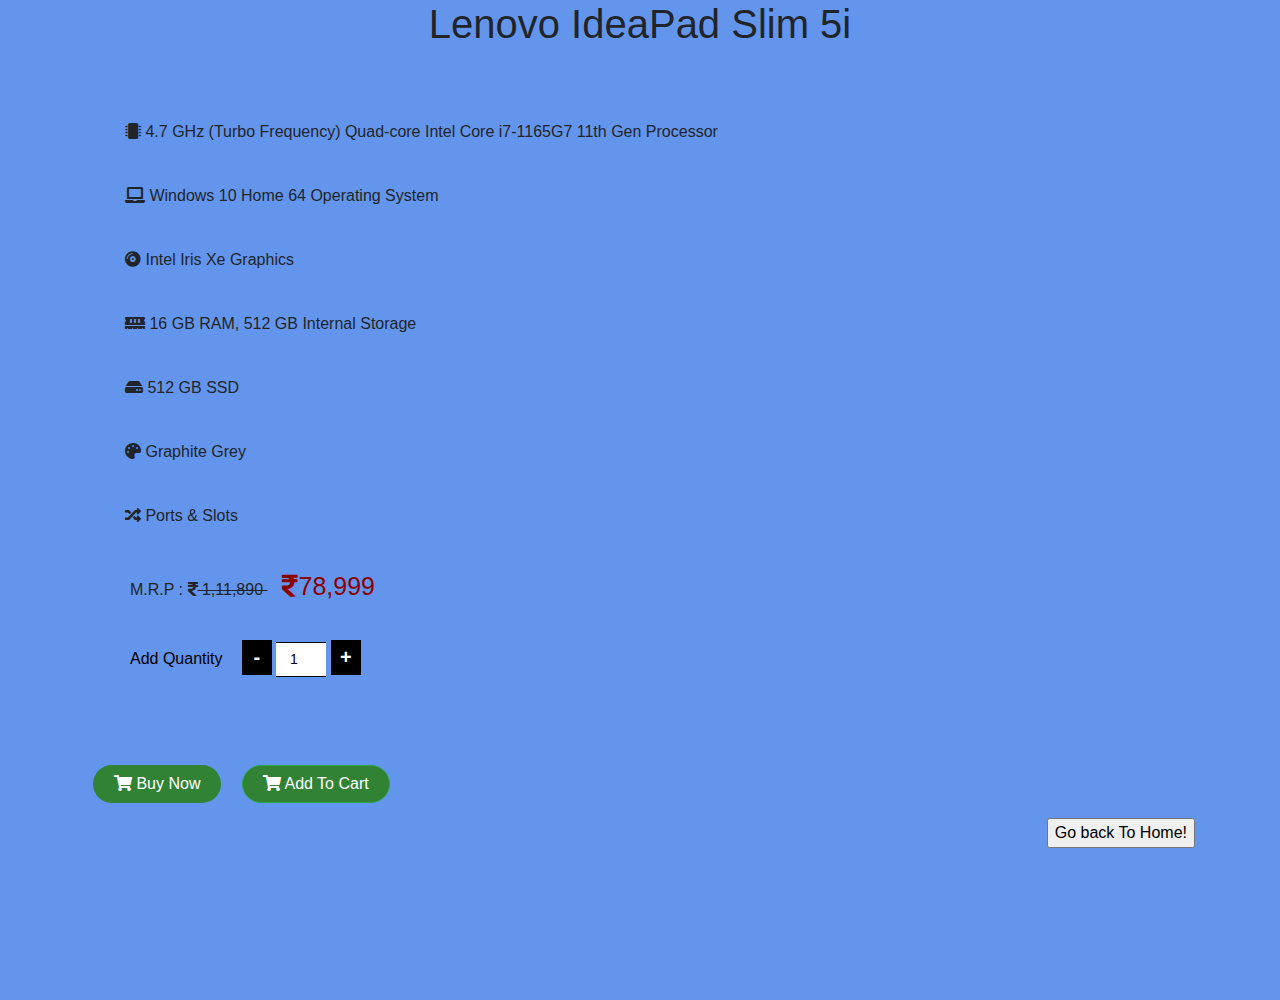
<file: lap7.html>
<!doctype html>
<html lang="en">

<head>
    <title>MEE's LAPTOP STORE</title>
    <!-- Required meta tags -->
    <meta charset="utf-8">
    <meta name="viewport" content="width=device-width, initial-scale=1, shrink-to-fit=no">

    <!-- Bootstrap CSS -->
    <link rel="preconnect" href="https://fonts.googleapis.com">
    <link rel="preconnect" href="https://fonts.gstatic.com" crossorigin>
    <link href="https://fonts.googleapis.com/css2?family=Open+Sans:wght@300&display=swap" rel="stylesheet">
    <link href="css/fontawesome.css" rel="stylesheet">
    <link href="style.css" rel="stylesheet">
    <link href="css/all.min.css" rel="stylesheet">
    <link rel="stylesheet" href="https://stackpath.bootstrapcdn.com/bootstrap/4.3.1/css/bootstrap.min.css"
        integrity="sha384-ggOyR0iXCbMQv3Xipma34MD+dH/1fQ784/j6cY/iJTQUOhcWr7x9JvoRxT2MZw1T" crossorigin="anonymous">
</head>
<style>
    .img{
        float: right;    }
    .button{
        float: right;
    }
    .container .row
    {
        margin-top: 100px;
    }
    .content{
        
        background: cornflowerblue;
       
        height:1000px;
       
    }
    .content .c{
        text-align: center;
    }
    
    .content ul li{
        margin-top: 40px;
        text-align:initial;

    }
    
    .content .col{
        text-align:justify;
    }
    .list span {
        margin-right: 15px;
    }

    .list span.price {
        font-size: 25px;
        color: darkred;
    }

    .qty>span {
        color: black;
        margin-right: 15px;
        font-weight: 500;
    }
    .list{
        margin-left: 45px;
    }
    .qty{
        margin-left: 45px;
    }
    .addcart{
        margin-left: 50px;
    }
    .qty .value-button {
        display: inline-flex;
        border: 0px solid #ddd;
        margin: 0px;
        width: 30px;
        height: 35px;
        justify-content: center;
        align-items: center;
        background: black;
        -webkit-touch-callout: none;
        -webkit-user-select: none;
        -khtml-user-select: none;
        -moz-user-select: none;
        -ms-user-select: none;
        user-select: none;
        color: #fff;
    }

    .qty .value-button {
        border: 0px solid #fe0000;
        height: 35px;
        font-size: 20px;
        font-weight: bold;
    }

    .qty input#number {
        text-align: center;
        border: none;
        border-top: 1px solid black;
        border-bottom: 1px solid black;
        margin: 0px;
        width: 50px;
        height: 35px;
        font-size: 14px;
        box-sizing: border-box;
    }

    .addcart {
        margin-left: 0px;
        margin-bottom: 15px;
    }

    .list {
        margin-bottom: 10px;
    }

    .features>span {
        display: block;
        font-size: 16px;
        color: #000;
        font-weight: 500;
    }

    .addcart .buy-btn {
        background-color: #318234;
        color: #fff;
    }

    .addcart .btn {
        background-color: #318234;
        text-transform: capitalize;
        padding: 6px 20px;
        /* width: 200px; */
        border-radius: 52px;
    }

    .addcart .btn {
        margin: 0px 8px;
    }
.content{
    text-align: left;
}
    .header .col-7 h1{
    float: right;
    font-family:sans-serif ;
    margin-right: 4%;
    
  }
  .header{
      background-color: cornflowerblue;
  }
  .header .col-5 li{
    
    float: left;
    list-style: none;
    margin-right: 32px;
    display: flex;
    position: relative;
    white-space: nowrap;
    padding: 10px 0 10px 28px;
  }
.header .col-5 a{
  color: black;
  text-decoration: none;}
</style>

<body>
    <section class="content" id="content">
        <div class="container">
            <div class="r">
                <div class="c">
                    <h1>Lenovo IdeaPad Slim 5i</h1><br>
                    
                    <ul style="list-style-type:none;">
                        <li><i class="fas fa-microchip"></i> 4.7 GHz (Turbo Frequency) Quad-core Intel Core i7-1165G7 11th Gen Processor</li>
                        <li><i class="fas fa-laptop"></i>
                            Windows 10 Home 64 Operating System</li>
                        <li><i class="fas fa-compact-disc"></i>
                            Intel Iris Xe Graphics</li>
                        <li><i class="fas fa-memory"></i>
                            16 GB RAM, 512 GB Internal Storage

                        </li>
                        <li><i class="fas fa-hdd"></i>
                            512 GB SSD</li>
                        <li><i class="fas fa-palette"></i>
                            Graphite Grey</li>
                        <li>
                            <i class="fas fa-random"></i>
                            Ports & Slots</li>
                      </ul>  
                    

                </div>
                <div class="rolls">
                    <div class="pricebox">
                        <div class="list">
                            <br>
                            <span> M.R.P : <i class="fas fa-rupee-sign"></i><del> 1,11,890 </del> </span>
                            <span class="price">  <i class="fas fa-rupee-sign"></i>78,999 </span>
                        </div>
                        <div class="addcart">
                            <div class="qty">
                                <br>
                                <span>Add Quantity</span>
                                <div class="value-button decrease_" id="" value="Decrease Value">-</div>
                                <input type="number" name="qty" id="number" value="1" />
                                <div class="value-button increase_" id="" value="Increase Value">+</div>
                            </div>
                        </div>
                        <form action="" method="post" accept-charset="utf-8">
                            <ul class="spe_ul"></ul>
                            <div class="_p-qty-and-cart">
                                <div class="addcart">
                                    <br>
                                    <br>
                                    <br>
                                    <button class="btn-theme btn buy-btn" tabindex="0">
                                        <i class="fa fa-shopping-cart"></i> Buy Now
                                    </button>
                                    <button class="btn-theme btn btn-success" tabindex="0">
                                        <i class="fa fa-shopping-cart"></i> Add to Cart
                                    </button>
                                    <input type="hidden" name="pid" value="18" />
                                    <input type="hidden" name="price" value="850" />
                                    <input type="hidden" name="url" value="" />
                                </div>

                            </div>

                    </div>
                    <div class="button">  
                        <form>
                            <a href="index.html"><input type="button" value="Go back To Home!" ></a>
                           </form>
                    </div>
                </div>


            </div>
        </div>
    </section>
    <!-- Optional JavaScript -->
    <!-- jQuery first, then Popper.js, then Bootstrap JS -->
    <script src="https://code.jquery.com/jquery-3.3.1.slim.min.js"
        integrity="sha384-q8i/X+965DzO0rT7abK41JStQIAqVgRVzpbzo5smXKp4YfRvH+8abtTE1Pi6jizo"
        crossorigin="anonymous"></script>
    <script src="https://cdnjs.cloudflare.com/ajax/libs/popper.js/1.14.7/umd/popper.min.js"
        integrity="sha384-UO2eT0CpHqdSJQ6hJty5KVphtPhzWj9WO1clHTMGa3JDZwrnQq4sF86dIHNDz0W1"
        crossorigin="anonymous"></script>
    <script src="https://stackpath.bootstrapcdn.com/bootstrap/4.3.1/js/bootstrap.min.js"
        integrity="sha384-JjSmVgyd0p3pXB1rRibZUAYoIIy6OrQ6VrjIEaFf/nJGzIxFDsf4x0xIM+B07jRM"
        crossorigin="anonymous"></script>
</body>

</html>
</file>
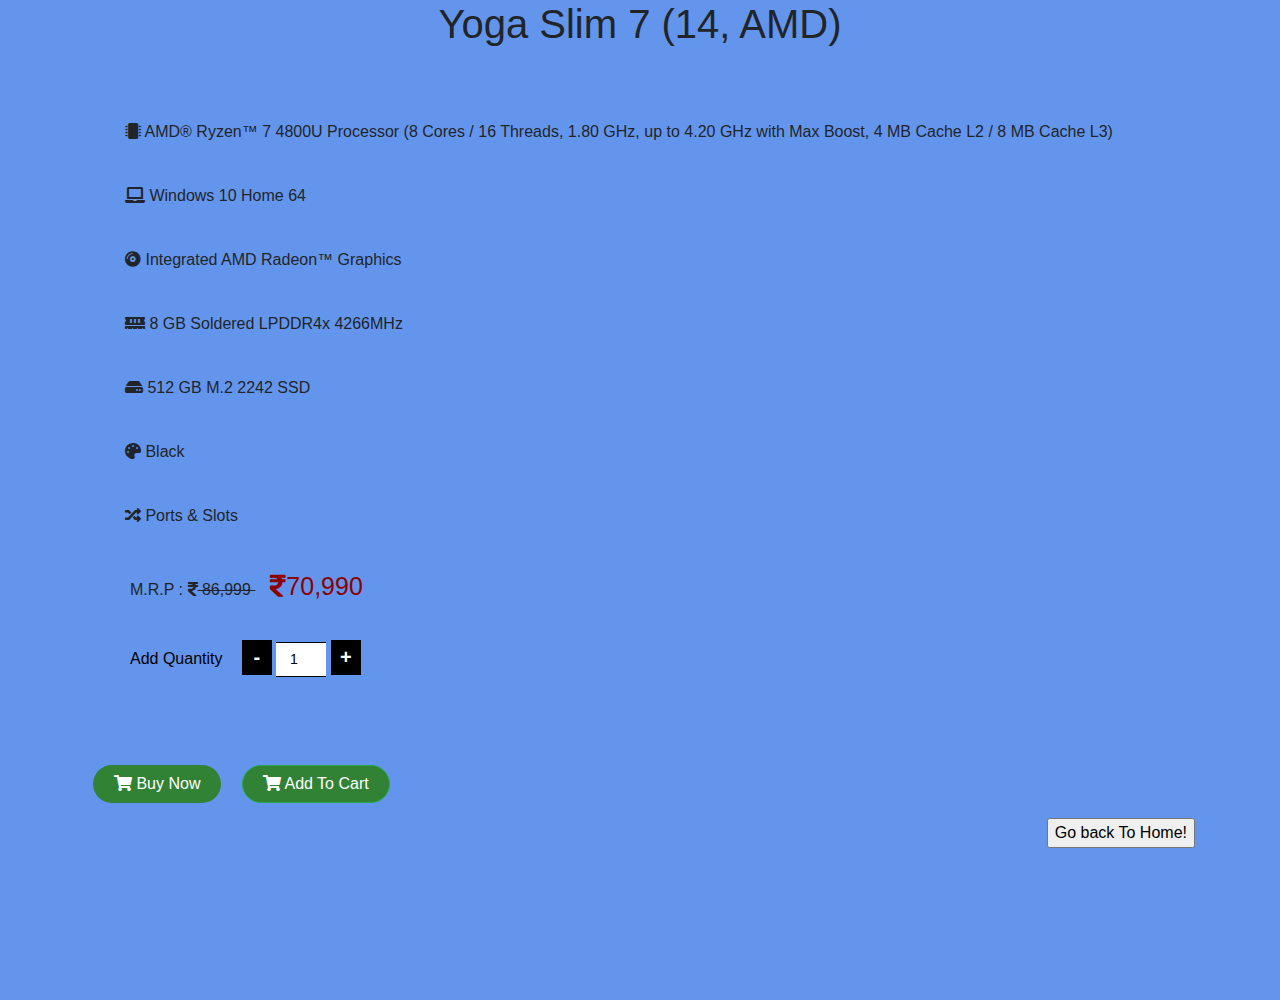
<file: lap8.html>
<!doctype html>
<html lang="en">

<head>
    <title>MEE's LAPTOP STORE</title>
    <!-- Required meta tags -->
    <meta charset="utf-8">
    <meta name="viewport" content="width=device-width, initial-scale=1, shrink-to-fit=no">

    <!-- Bootstrap CSS -->
    <link rel="preconnect" href="https://fonts.googleapis.com">
    <link rel="preconnect" href="https://fonts.gstatic.com" crossorigin>
    <link href="https://fonts.googleapis.com/css2?family=Open+Sans:wght@300&display=swap" rel="stylesheet">
    <link href="css/fontawesome.css" rel="stylesheet">
    <link href="style.css" rel="stylesheet">
    <link href="css/all.min.css" rel="stylesheet">
    <link rel="stylesheet" href="https://stackpath.bootstrapcdn.com/bootstrap/4.3.1/css/bootstrap.min.css"
        integrity="sha384-ggOyR0iXCbMQv3Xipma34MD+dH/1fQ784/j6cY/iJTQUOhcWr7x9JvoRxT2MZw1T" crossorigin="anonymous">
</head>
<style>
    .img{
        float: right;    }
    .button{
        float: right;
    }
    .container .row
    {
        margin-top: 100px;
    }
    .content{
        
        background: cornflowerblue;
       
        height:1000px;
       
    }
    .content .c{
        text-align: center;
    }
    
    .content ul li{
        margin-top: 40px;
        text-align:initial;

    }
    
    .content .col{
        text-align:justify;
    }
    .list span {
        margin-right: 15px;
    }

    .list span.price {
        font-size: 25px;
        color: darkred;
    }

    .qty>span {
        color: black;
        margin-right: 15px;
        font-weight: 500;
    }
    .list{
        margin-left: 45px;
    }
    .qty{
        margin-left: 45px;
    }
    .addcart{
        margin-left: 50px;
    }
    .qty .value-button {
        display: inline-flex;
        border: 0px solid #ddd;
        margin: 0px;
        width: 30px;
        height: 35px;
        justify-content: center;
        align-items: center;
        background: black;
        -webkit-touch-callout: none;
        -webkit-user-select: none;
        -khtml-user-select: none;
        -moz-user-select: none;
        -ms-user-select: none;
        user-select: none;
        color: #fff;
    }

    .qty .value-button {
        border: 0px solid #fe0000;
        height: 35px;
        font-size: 20px;
        font-weight: bold;
    }

    .qty input#number {
        text-align: center;
        border: none;
        border-top: 1px solid black;
        border-bottom: 1px solid black;
        margin: 0px;
        width: 50px;
        height: 35px;
        font-size: 14px;
        box-sizing: border-box;
    }

    .addcart {
        margin-left: 0px;
        margin-bottom: 15px;
    }

    .list {
        margin-bottom: 10px;
    }

    .features>span {
        display: block;
        font-size: 16px;
        color: #000;
        font-weight: 500;
    }

    .addcart .buy-btn {
        background-color: #318234;
        color: #fff;
    }

    .addcart .btn {
        background-color: #318234;
        text-transform: capitalize;
        padding: 6px 20px;
        /* width: 200px; */
        border-radius: 52px;
    }

    .addcart .btn {
        margin: 0px 8px;
    }
.content{
    text-align: left;
}
    .header .col-7 h1{
    float: right;
    font-family:sans-serif ;
    margin-right: 4%;
    
  }
  .header{
      background-color: cornflowerblue;
  }
  .header .col-5 li{
    
    float: left;
    list-style: none;
    margin-right: 32px;
    display: flex;
    position: relative;
    white-space: nowrap;
    padding: 10px 0 10px 28px;
  }
.header .col-5 a{
  color: black;
  text-decoration: none;}
</style>

<body>
    
    <section class="content" id="content">
        <div class="container">
            <div class="r">
                <div class="c">
                    <h1>Yoga Slim 7 (14, AMD)</h1><br>
                    
                    <ul style="list-style-type:none;">
                        <li><i class="fas fa-microchip"></i> AMD® Ryzen™ 7 4800U Processor (8 Cores / 16 Threads, 1.80 GHz, up to 4.20 GHz with Max Boost, 4 MB Cache L2 / 8 MB Cache L3)</li>
                        <li><i class="fas fa-laptop"></i>
                            Windows 10 Home 64</li>
                        <li><i class="fas fa-compact-disc"></i>
                            Integrated AMD Radeon™ Graphics</li>
                        <li><i class="fas fa-memory"></i>
                            8 GB Soldered LPDDR4x 4266MHz

                        </li>
                        <li><i class="fas fa-hdd"></i>
                            512 GB M.2 2242 SSD</li>
                        <li><i class="fas fa-palette"></i>
                            Black</li>
                        <li>
                            <i class="fas fa-random"></i>
                            Ports & Slots</li>
                      </ul>  
                    

                </div>
                <div class="rolls">
                    <div class="pricebox">
                        <div class="list">
                            <br>
                            <span> M.R.P : <i class="fas fa-rupee-sign"></i><del> 86,999 </del> </span>
                            <span class="price">  <i class="fas fa-rupee-sign"></i>70,990</span>
                        </div>
                        <div class="addcart">
                            <div class="qty">
                                <br>
                                <span>Add Quantity</span>
                                <div class="value-button decrease_" id="" value="Decrease Value">-</div>
                                <input type="number" name="qty" id="number" value="1" />
                                <div class="value-button increase_" id="" value="Increase Value">+</div>
                            </div>
                        </div>
                        <form action="" method="post" accept-charset="utf-8">
                            <ul class="spe_ul"></ul>
                            <div class="_p-qty-and-cart">
                                <div class="addcart">
                                    <br>
                                    <br>
                                    <br>
                                    <button class="btn-theme btn buy-btn" tabindex="0">
                                        <i class="fa fa-shopping-cart"></i> Buy Now
                                    </button>
                                    <button class="btn-theme btn btn-success" tabindex="0">
                                        <i class="fa fa-shopping-cart"></i> Add to Cart
                                    </button>
                                    <input type="hidden" name="pid" value="18" />
                                    <input type="hidden" name="price" value="850" />
                                    <input type="hidden" name="url" value="" />
                                </div>

                            </div>

                    </div>
                    <div class="button">  
                        <form>
                            <a href="index.html"><input type="button" value="Go back To Home!" ></a>
                           </form>
                    </div>
                </div>


            </div>
        </div>
    </section>
    <!-- Optional JavaScript -->
    <!-- jQuery first, then Popper.js, then Bootstrap JS -->
    <script src="https://code.jquery.com/jquery-3.3.1.slim.min.js"
        integrity="sha384-q8i/X+965DzO0rT7abK41JStQIAqVgRVzpbzo5smXKp4YfRvH+8abtTE1Pi6jizo"
        crossorigin="anonymous"></script>
    <script src="https://cdnjs.cloudflare.com/ajax/libs/popper.js/1.14.7/umd/popper.min.js"
        integrity="sha384-UO2eT0CpHqdSJQ6hJty5KVphtPhzWj9WO1clHTMGa3JDZwrnQq4sF86dIHNDz0W1"
        crossorigin="anonymous"></script>
    <script src="https://stackpath.bootstrapcdn.com/bootstrap/4.3.1/js/bootstrap.min.js"
        integrity="sha384-JjSmVgyd0p3pXB1rRibZUAYoIIy6OrQ6VrjIEaFf/nJGzIxFDsf4x0xIM+B07jRM"
        crossorigin="anonymous"></script>
</body>

</html>
</file>
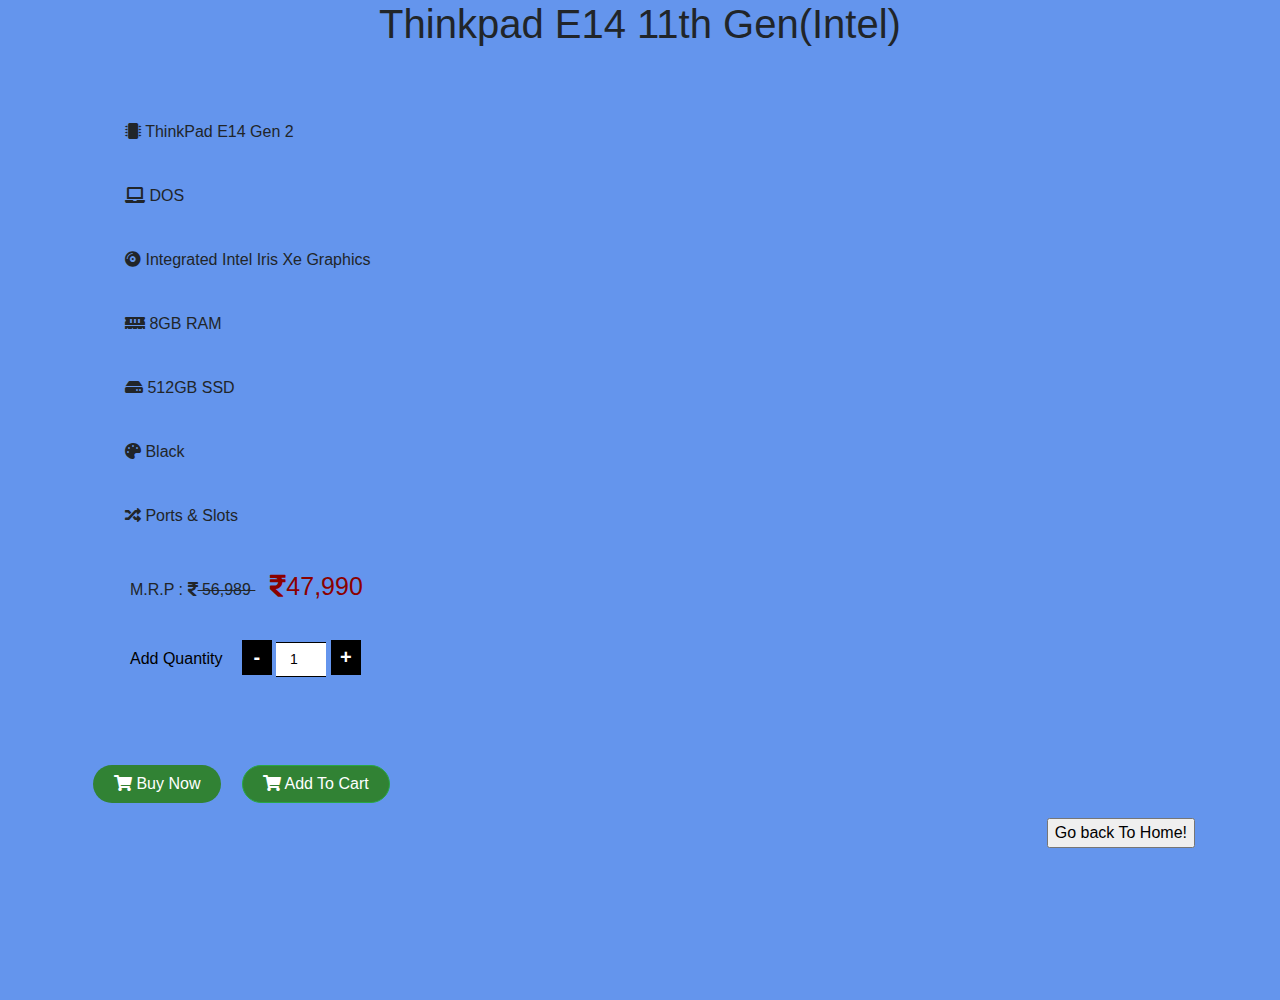
<file: lap9.html>
<!doctype html>
<html lang="en">

<head>
    <title>MEE's LAPTOP STORE</title>
    <!-- Required meta tags -->
    <meta charset="utf-8">
    <meta name="viewport" content="width=device-width, initial-scale=1, shrink-to-fit=no">

    <!-- Bootstrap CSS -->
    <link rel="preconnect" href="https://fonts.googleapis.com">
    <link rel="preconnect" href="https://fonts.gstatic.com" crossorigin>
    <link href="https://fonts.googleapis.com/css2?family=Open+Sans:wght@300&display=swap" rel="stylesheet">
    <link href="css/fontawesome.css" rel="stylesheet">
    <link href="style.css" rel="stylesheet">
    <link href="css/all.min.css" rel="stylesheet">
    <link rel="stylesheet" href="https://stackpath.bootstrapcdn.com/bootstrap/4.3.1/css/bootstrap.min.css"
        integrity="sha384-ggOyR0iXCbMQv3Xipma34MD+dH/1fQ784/j6cY/iJTQUOhcWr7x9JvoRxT2MZw1T" crossorigin="anonymous">
</head>
<style>
    .img{
        float: right;    }
    .button{
        float: right;
    }
    .container .row
    {
        margin-top: 100px;
    }
    .content{
        
        background: cornflowerblue;
       
        height:1000px;
       
    }
    .content .c{
        text-align: center;
    }
    
    .content ul li{
        margin-top: 40px;
        text-align:initial;

    }
    
    .content .col{
        text-align:justify;
    }
    .list span {
        margin-right: 15px;
    }

    .list span.price {
        font-size: 25px;
        color: darkred;
    }

    .qty>span {
        color: black;
        margin-right: 15px;
        font-weight: 500;
    }
    .list{
        margin-left: 45px;
    }
    .qty{
        margin-left: 45px;
    }
    .addcart{
        margin-left: 50px;
    }
    .qty .value-button {
        display: inline-flex;
        border: 0px solid #ddd;
        margin: 0px;
        width: 30px;
        height: 35px;
        justify-content: center;
        align-items: center;
        background: black;
        -webkit-touch-callout: none;
        -webkit-user-select: none;
        -khtml-user-select: none;
        -moz-user-select: none;
        -ms-user-select: none;
        user-select: none;
        color: #fff;
    }

    .qty .value-button {
        border: 0px solid #fe0000;
        height: 35px;
        font-size: 20px;
        font-weight: bold;
    }

    .qty input#number {
        text-align: center;
        border: none;
        border-top: 1px solid black;
        border-bottom: 1px solid black;
        margin: 0px;
        width: 50px;
        height: 35px;
        font-size: 14px;
        box-sizing: border-box;
    }

    .addcart {
        margin-left: 0px;
        margin-bottom: 15px;
    }

    .list {
        margin-bottom: 10px;
    }

    .features>span {
        display: block;
        font-size: 16px;
        color: #000;
        font-weight: 500;
    }

    .addcart .buy-btn {
        background-color: #318234;
        color: #fff;
    }

    .addcart .btn {
        background-color: #318234;
        text-transform: capitalize;
        padding: 6px 20px;
        /* width: 200px; */
        border-radius: 52px;
    }

    .addcart .btn {
        margin: 0px 8px;
    }
.content{
    text-align: left;
}
    .header .col-7 h1{
    float: right;
    font-family:sans-serif ;
    margin-right: 4%;
    
  }
  .header{
      background-color: cornflowerblue;
  }
  .header .col-5 li{
    
    float: left;
    list-style: none;
    margin-right: 32px;
    display: flex;
    position: relative;
    white-space: nowrap;
    padding: 10px 0 10px 28px;
  }
.header .col-5 a{
  color: black;
  text-decoration: none;}
</style>

<body>
    
    <section class="content" id="content">
        <div class="container">
            <div class="r">
                <div class="c">
                    <h1>Thinkpad E14 11th Gen(Intel)</h1><br>
                    
                    <ul style="list-style-type:none;">
                        <li><i class="fas fa-microchip"></i> ‎ThinkPad E14 Gen 2</li>
                        <li><i class="fas fa-laptop"></i>
                            ‎DOS</li>
                        <li><i class="fas fa-compact-disc"></i>
                            ‎Integrated Intel Iris Xe Graphics</li>
                        <li><i class="fas fa-memory"></i>
                            8GB RAM

                        </li>
                        <li><i class="fas fa-hdd"></i>
                            512GB SSD</li>
                        <li><i class="fas fa-palette"></i>
                            ‎Black</li>
                        <li>
                            <i class="fas fa-random"></i>
                            Ports & Slots</li>
                      </ul>  
                    

                </div>
                <div class="rolls">
                    <div class="pricebox">
                        <div class="list">
                            <br>
                            <span> M.R.P : <i class="fas fa-rupee-sign"></i><del> 56,989 </del> </span>
                            <span class="price">  <i class="fas fa-rupee-sign"></i>47,990 </span>
                        </div>
                        <div class="addcart">
                            <div class="qty">
                                <br>
                                <span>Add Quantity</span>
                                <div class="value-button decrease_" id="" value="Decrease Value">-</div>
                                <input type="number" name="qty" id="number" value="1" />
                                <div class="value-button increase_" id="" value="Increase Value">+</div>
                            </div>
                        </div>
                        <form action="" method="post" accept-charset="utf-8">
                            <ul class="spe_ul"></ul>
                            <div class="_p-qty-and-cart">
                                <div class="addcart">
                                    <br>
                                    <br>
                                    <br>
                                    <button class="btn-theme btn buy-btn" tabindex="0">
                                        <i class="fa fa-shopping-cart"></i> Buy Now
                                    </button>
                                    <button class="btn-theme btn btn-success" tabindex="0">
                                        <i class="fa fa-shopping-cart"></i> Add to Cart
                                    </button>
                                    <input type="hidden" name="pid" value="18" />
                                    <input type="hidden" name="price" value="850" />
                                    <input type="hidden" name="url" value="" />
                                </div>

                            </div>

                    </div>
                    <div class="button">  
                        <form>
                            <a href="index.html"><input type="button" value="Go back To Home!" ></a>
                           </form>
                    </div>
                </div>


            </div>
        </div>
    </section>
    <!-- Optional JavaScript -->
    <!-- jQuery first, then Popper.js, then Bootstrap JS -->
    <script src="https://code.jquery.com/jquery-3.3.1.slim.min.js"
        integrity="sha384-q8i/X+965DzO0rT7abK41JStQIAqVgRVzpbzo5smXKp4YfRvH+8abtTE1Pi6jizo"
        crossorigin="anonymous"></script>
    <script src="https://cdnjs.cloudflare.com/ajax/libs/popper.js/1.14.7/umd/popper.min.js"
        integrity="sha384-UO2eT0CpHqdSJQ6hJty5KVphtPhzWj9WO1clHTMGa3JDZwrnQq4sF86dIHNDz0W1"
        crossorigin="anonymous"></script>
    <script src="https://stackpath.bootstrapcdn.com/bootstrap/4.3.1/js/bootstrap.min.js"
        integrity="sha384-JjSmVgyd0p3pXB1rRibZUAYoIIy6OrQ6VrjIEaFf/nJGzIxFDsf4x0xIM+B07jRM"
        crossorigin="anonymous"></script>
</body>

</html>
</file>
<file: style.css>
.header .col-7 h1{
    float: right;
    font-family:sans-serif ;
    margin-right: 4%;
    
  }
  .header{
      background-color: cornflowerblue;
  }
  .body {
    display: flex;
    flex-wrap: wrap;
  }
  .header .col-5 li{
    
    float: left;
    list-style: none;
    margin-right: 32px;
    display: flex;
    position: relative;
    white-space: nowrap;
    padding: 10px 0 10px 28px;
  }
.header .col-5 a{
  color: black;
  text-decoration: none;}

.head{
    background-color: black;
    color: white;
}
 .head .col-8 li{
    
    float: left;
    list-style: none;
    
    display: flex;
    position: relative;
    /* white-space: nowrap;*/
    padding: 10px 0 10px 28px;  
  } 
.head .col- a{
    text-decoration: none;
}
.head .col-4 input[type=text]{
    margin-top: 7px;
}
.about {
  background-color: cornflowerblue;
  color: black;
}
.contact{
  background-color: black;
  color: aliceblue;
}
.contact h2{
  text-align: center;
}
.contact .col-4{
  text-align: center;
}
.head{
  flex-wrap: wrap;
}
.services {
  height: 60vh;
  font-family: poppins;
  background:cornflowerblue 50%;
}

.services .container .row{
  margin-top: 5%;
}
.services .container h2{
  text-align: center;
}
.text{
  width:100%;
  height: 300px;
  display: block;
  text-align: center;
  /* padding: 40% 5%; */
  background: black;
  color: white;
  border-radius: 15px;
}
.text h5{
  font-size: 25px;
  text-transform: uppercase;
  letter-spacing: 2px;
}
.text p{
  font-size: 14px;
}
.single-box{
  position: relative;
  margin-bottom: 30px;
}
 .carousel-caption { 
  color:black;
  display:flex;
  align-items:center;
} 
.section-title h2{
  text-align: center;
}

.product .title h2{
  text-align: center;
}
@media (max-width: 800px) {
  .header {
    flex-direction: column;
  }
}
@media (max-width: 800px) {
  .head {
    flex-direction: column;
  }
}
.foot .container h5{
  color: azure;
  text-align: center;
}
.foot {
  background-color: black;
  height: 50px;
  width: 100%;
}
</file>
